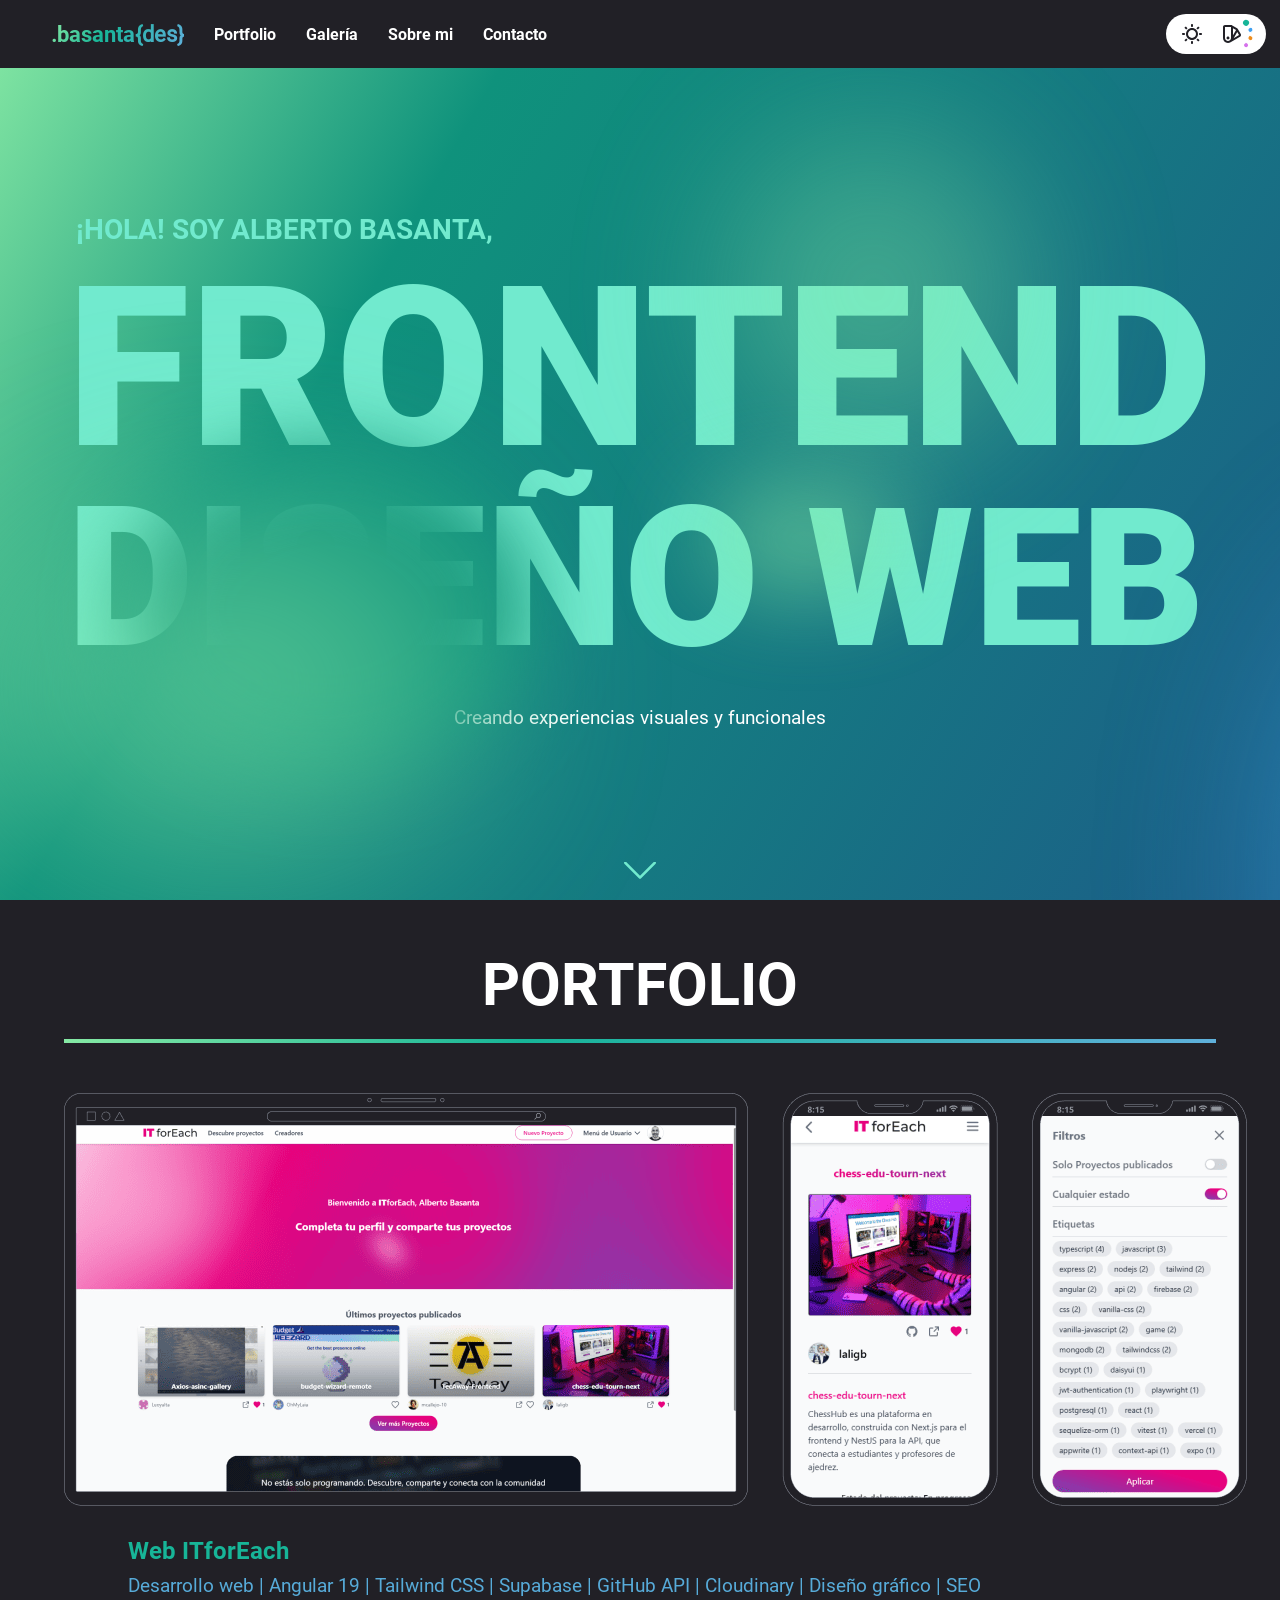
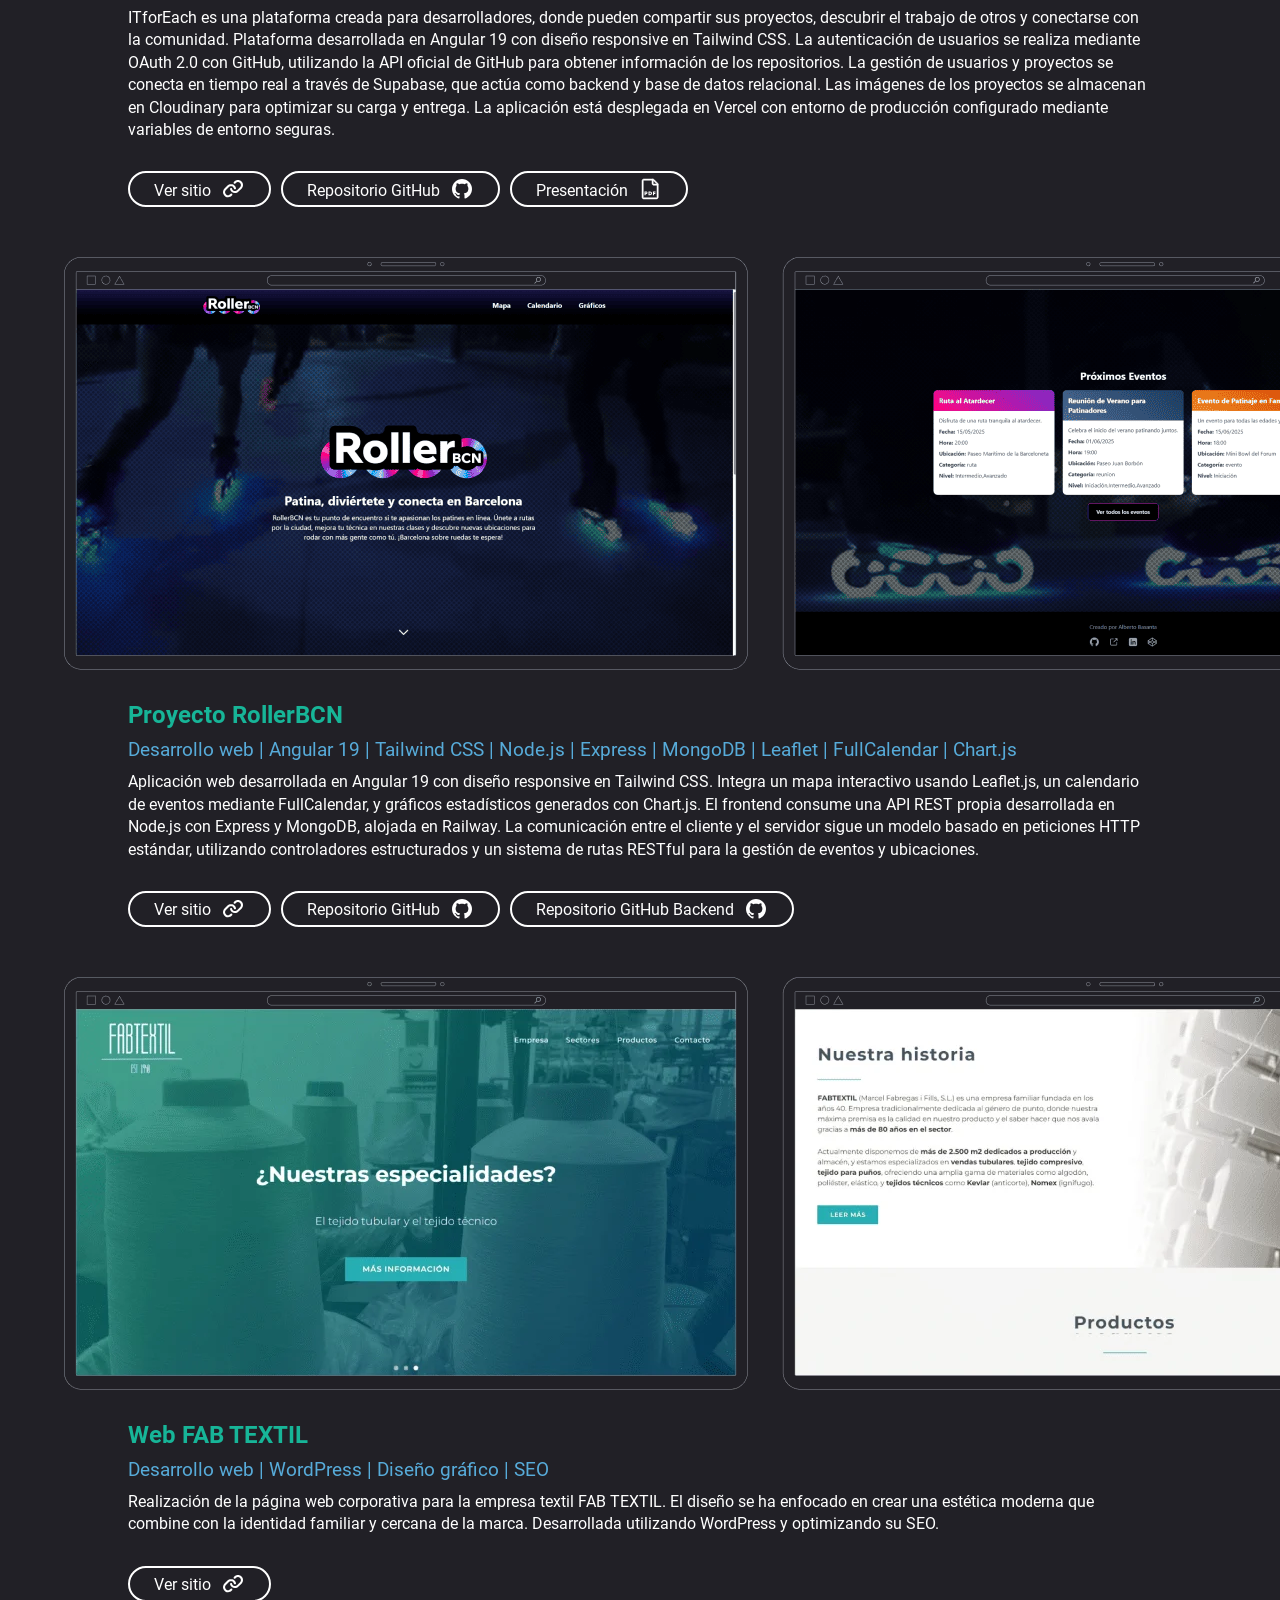
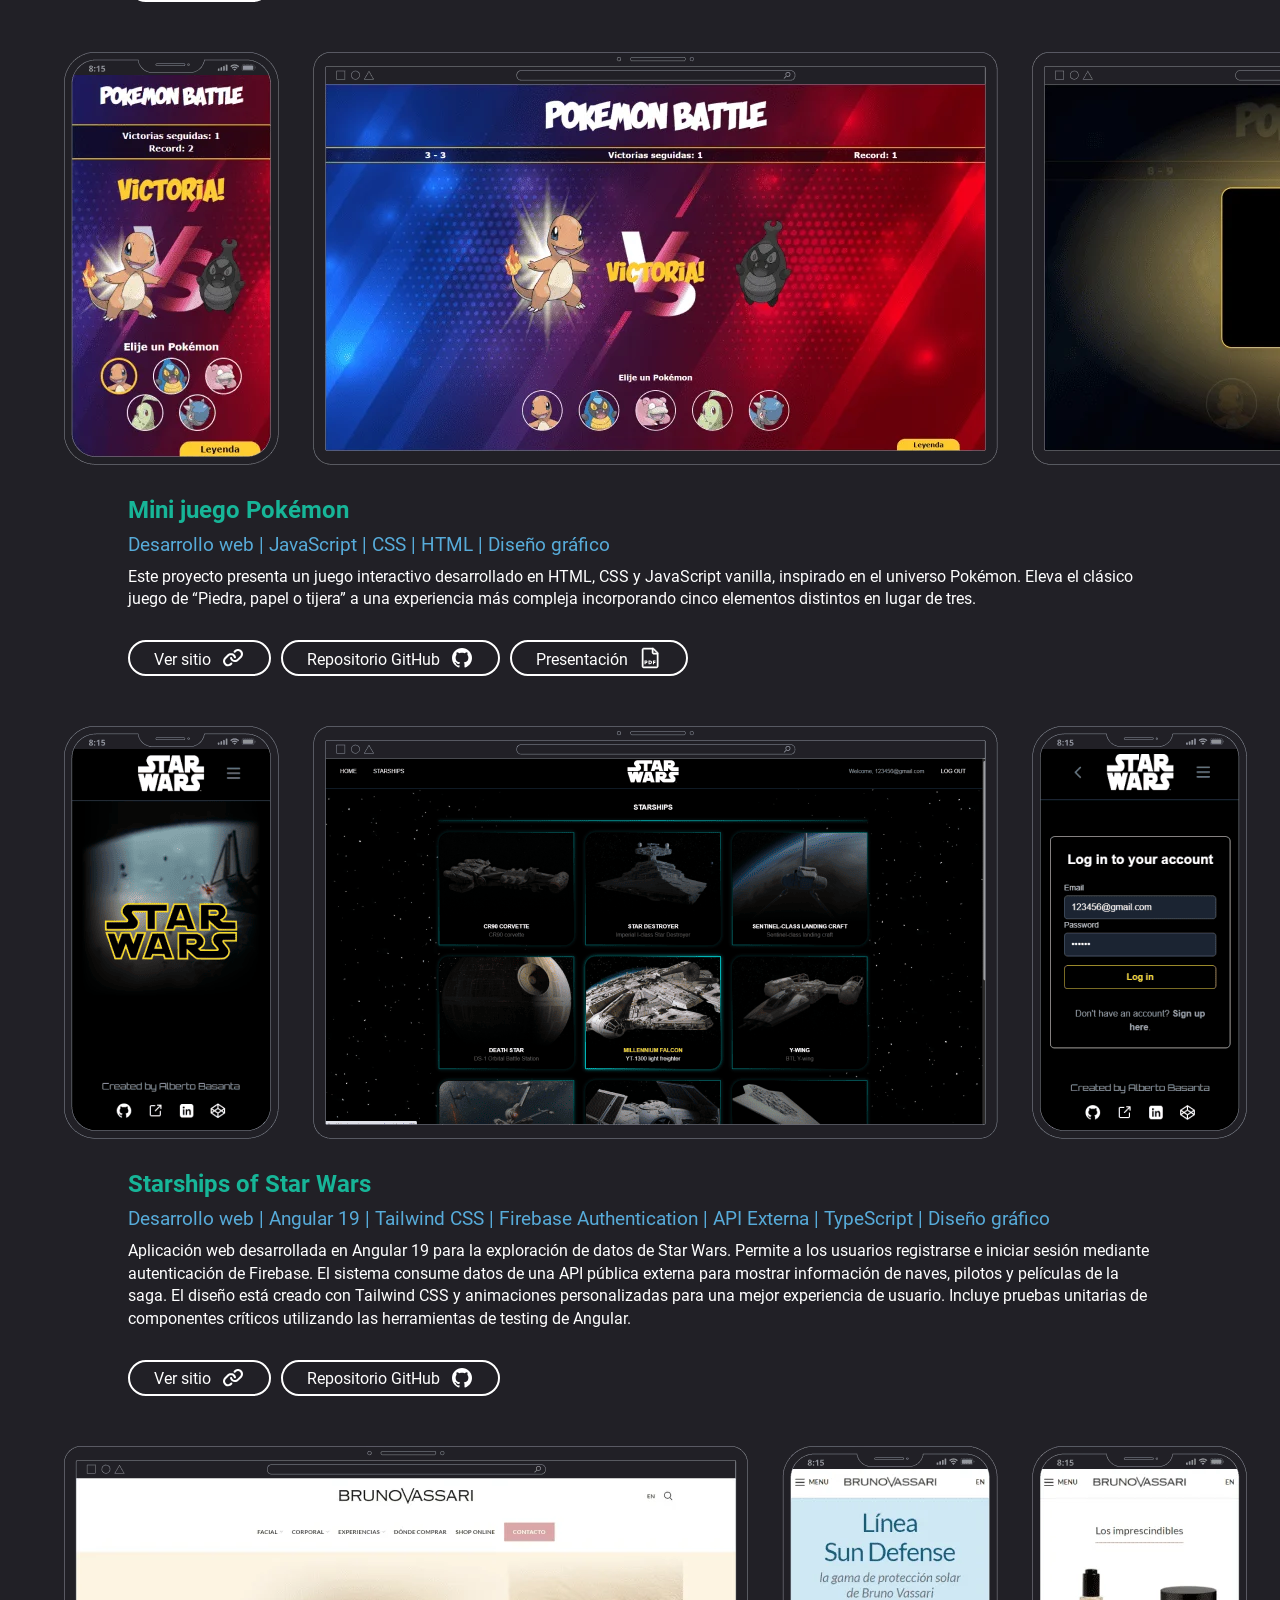
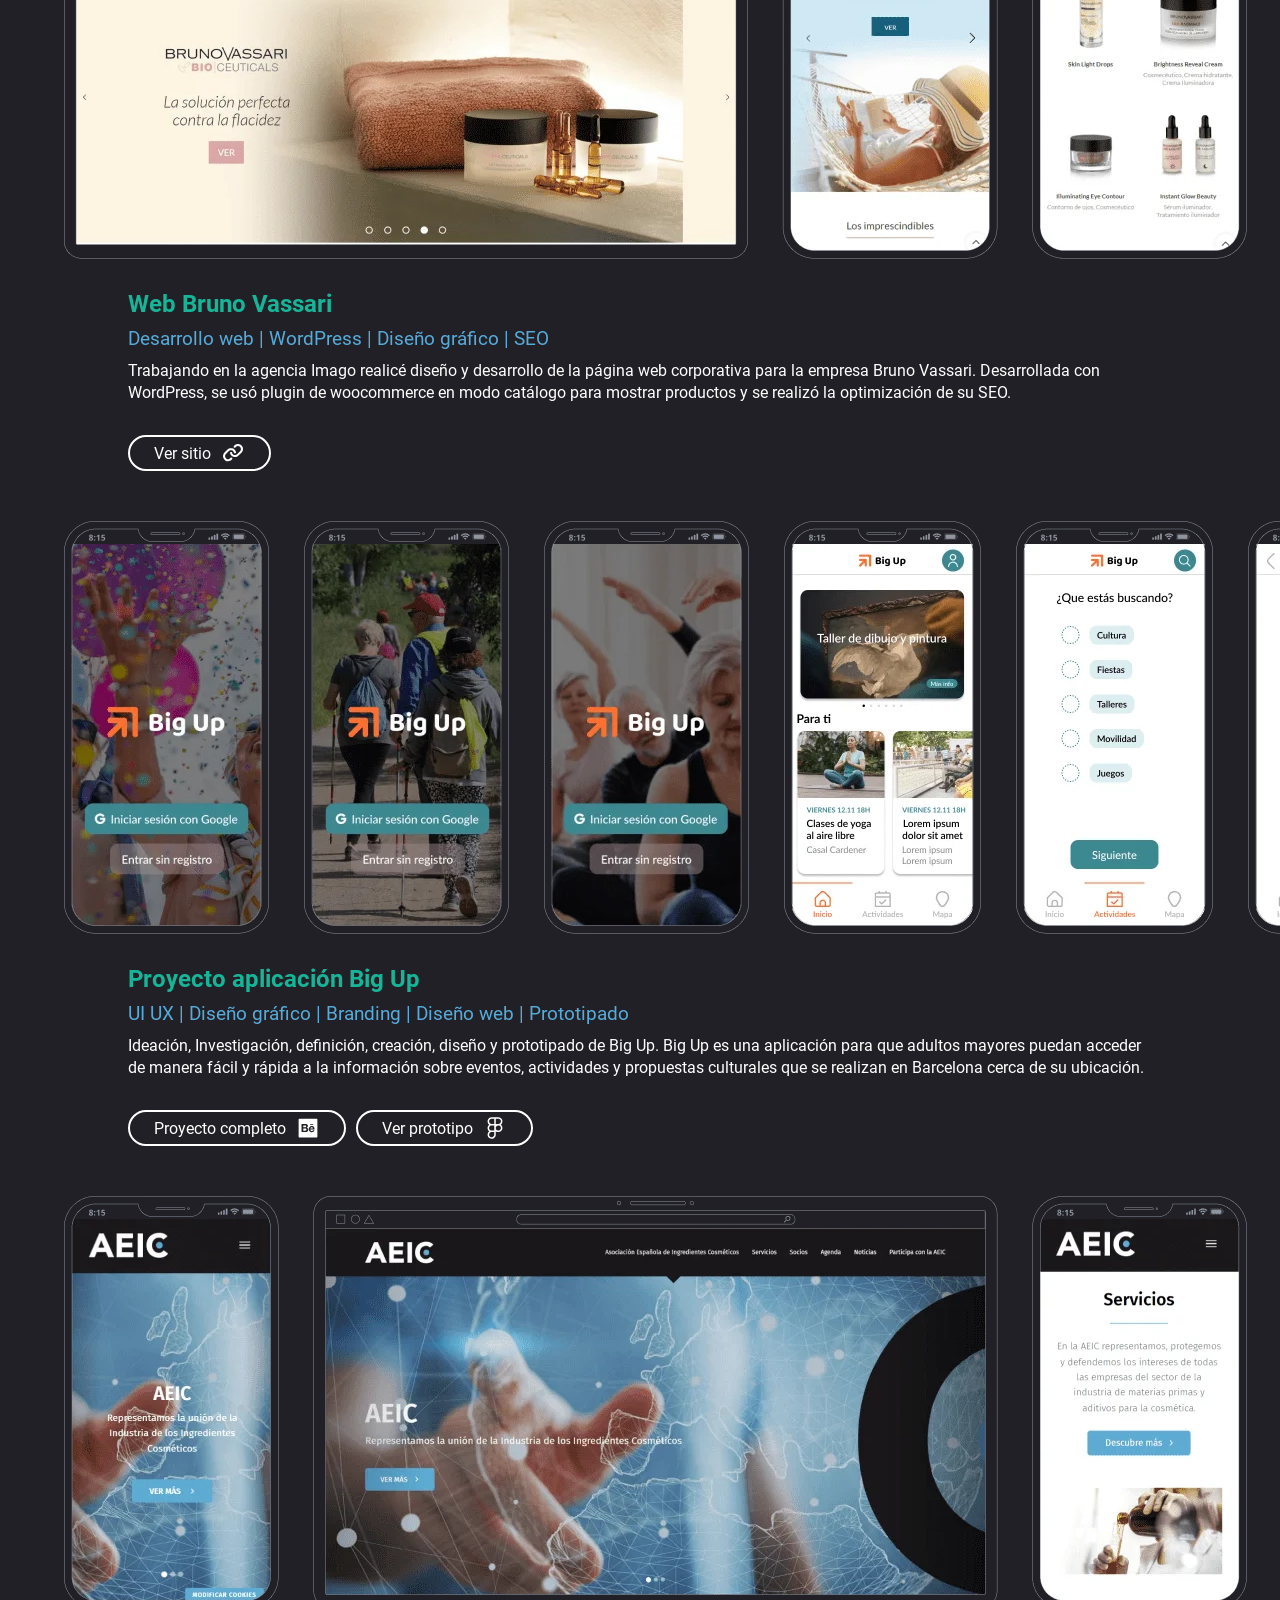
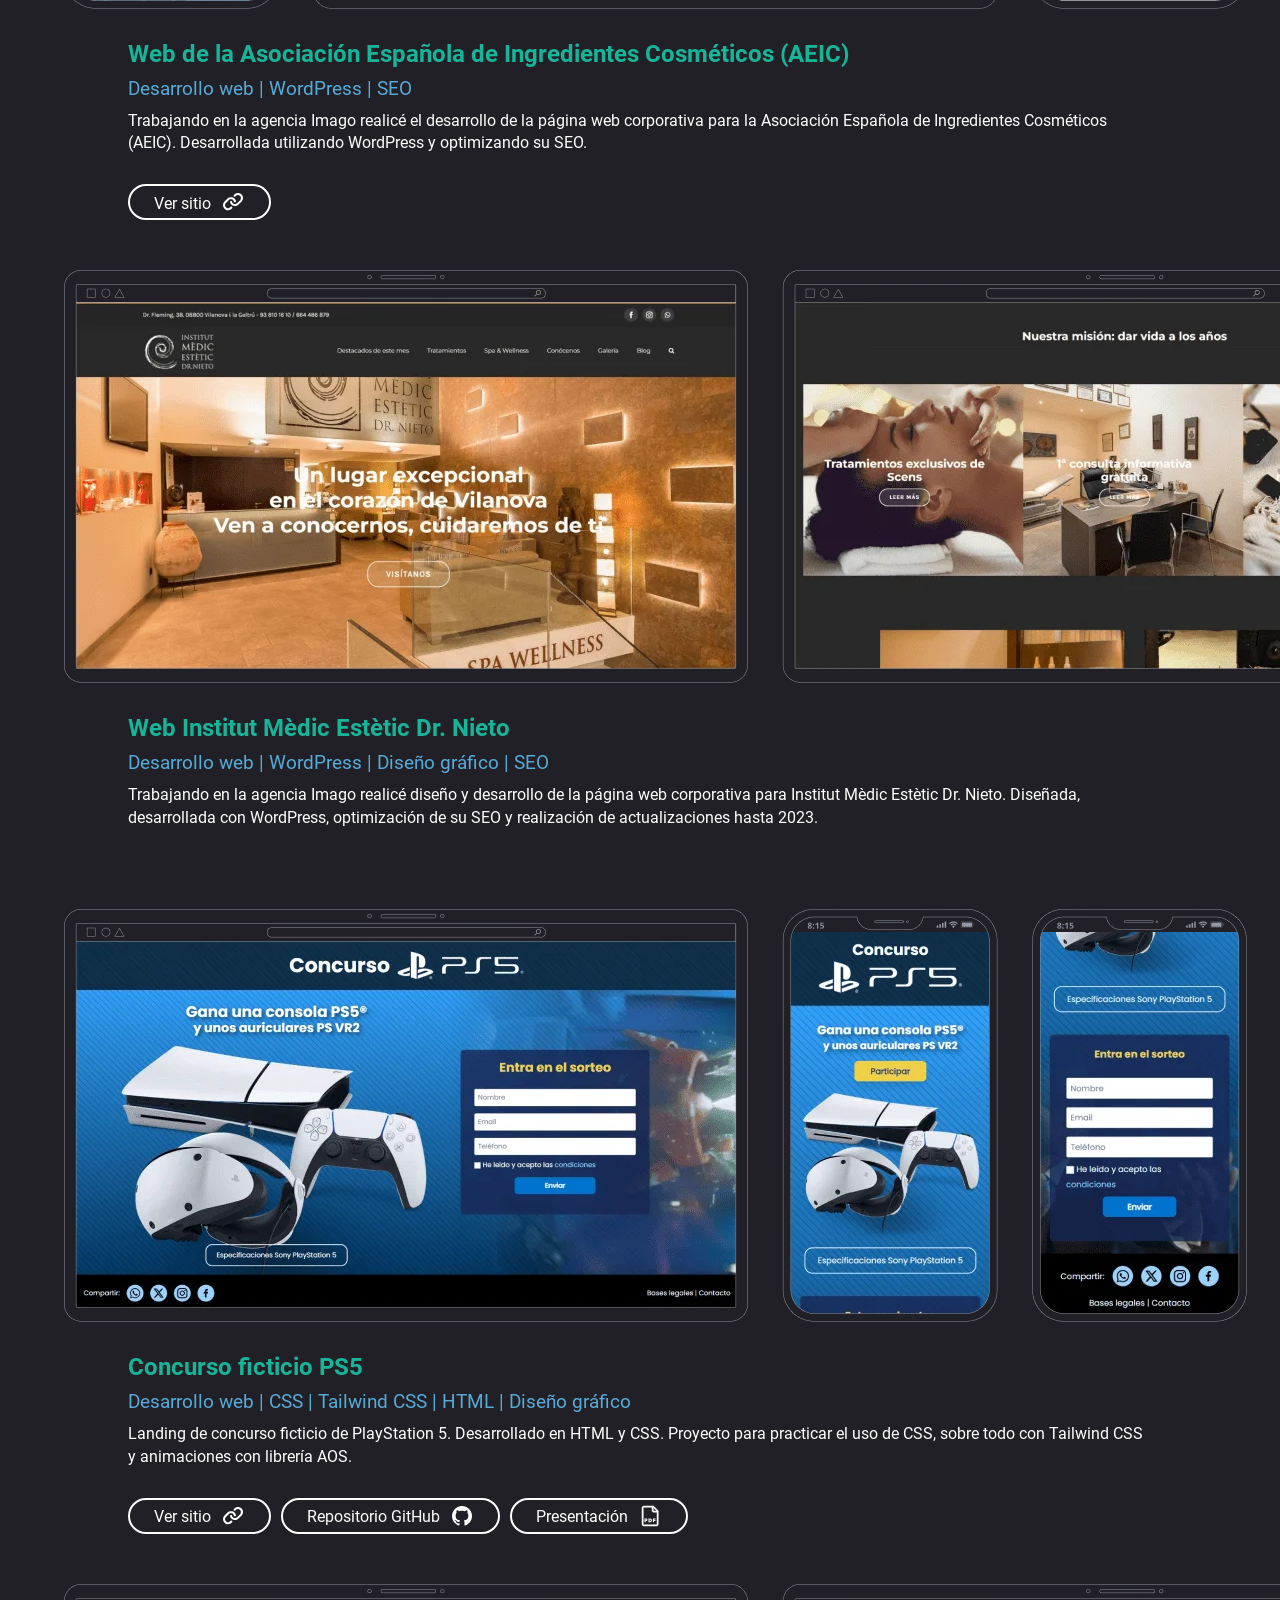
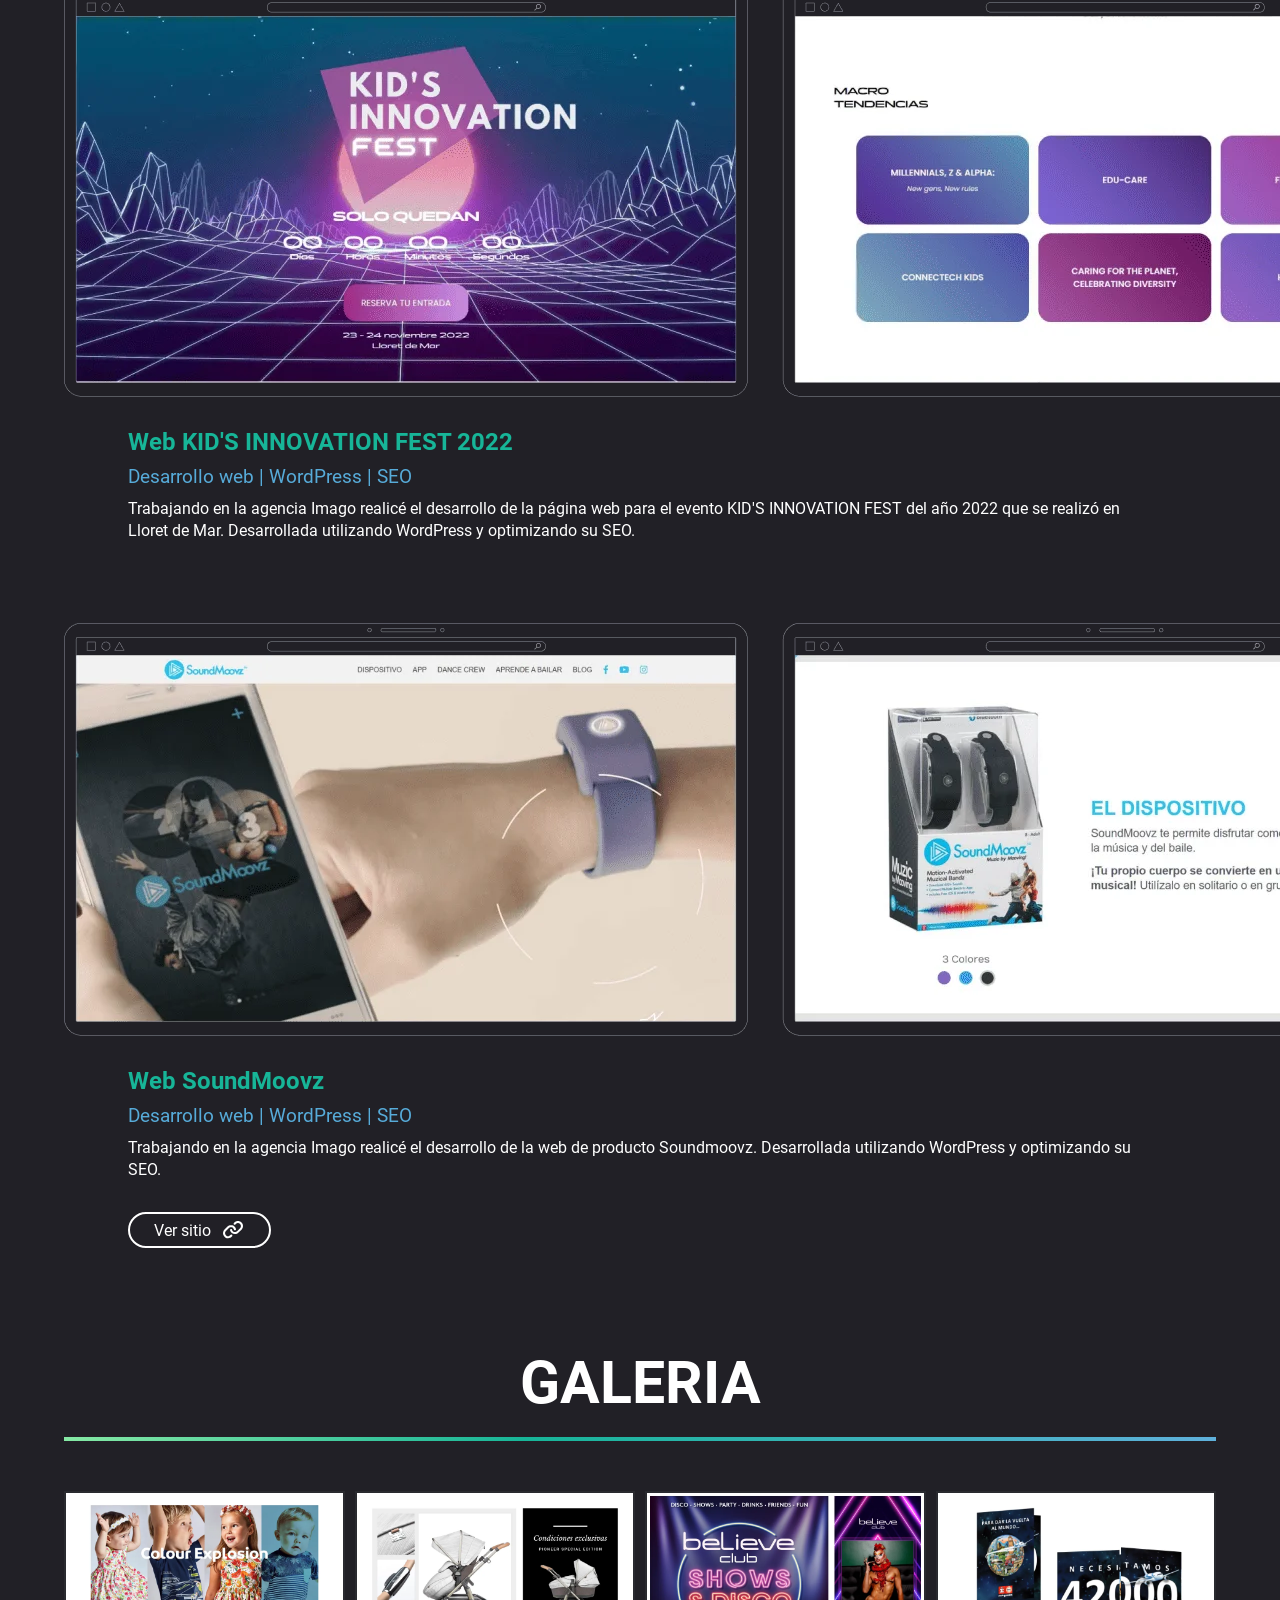
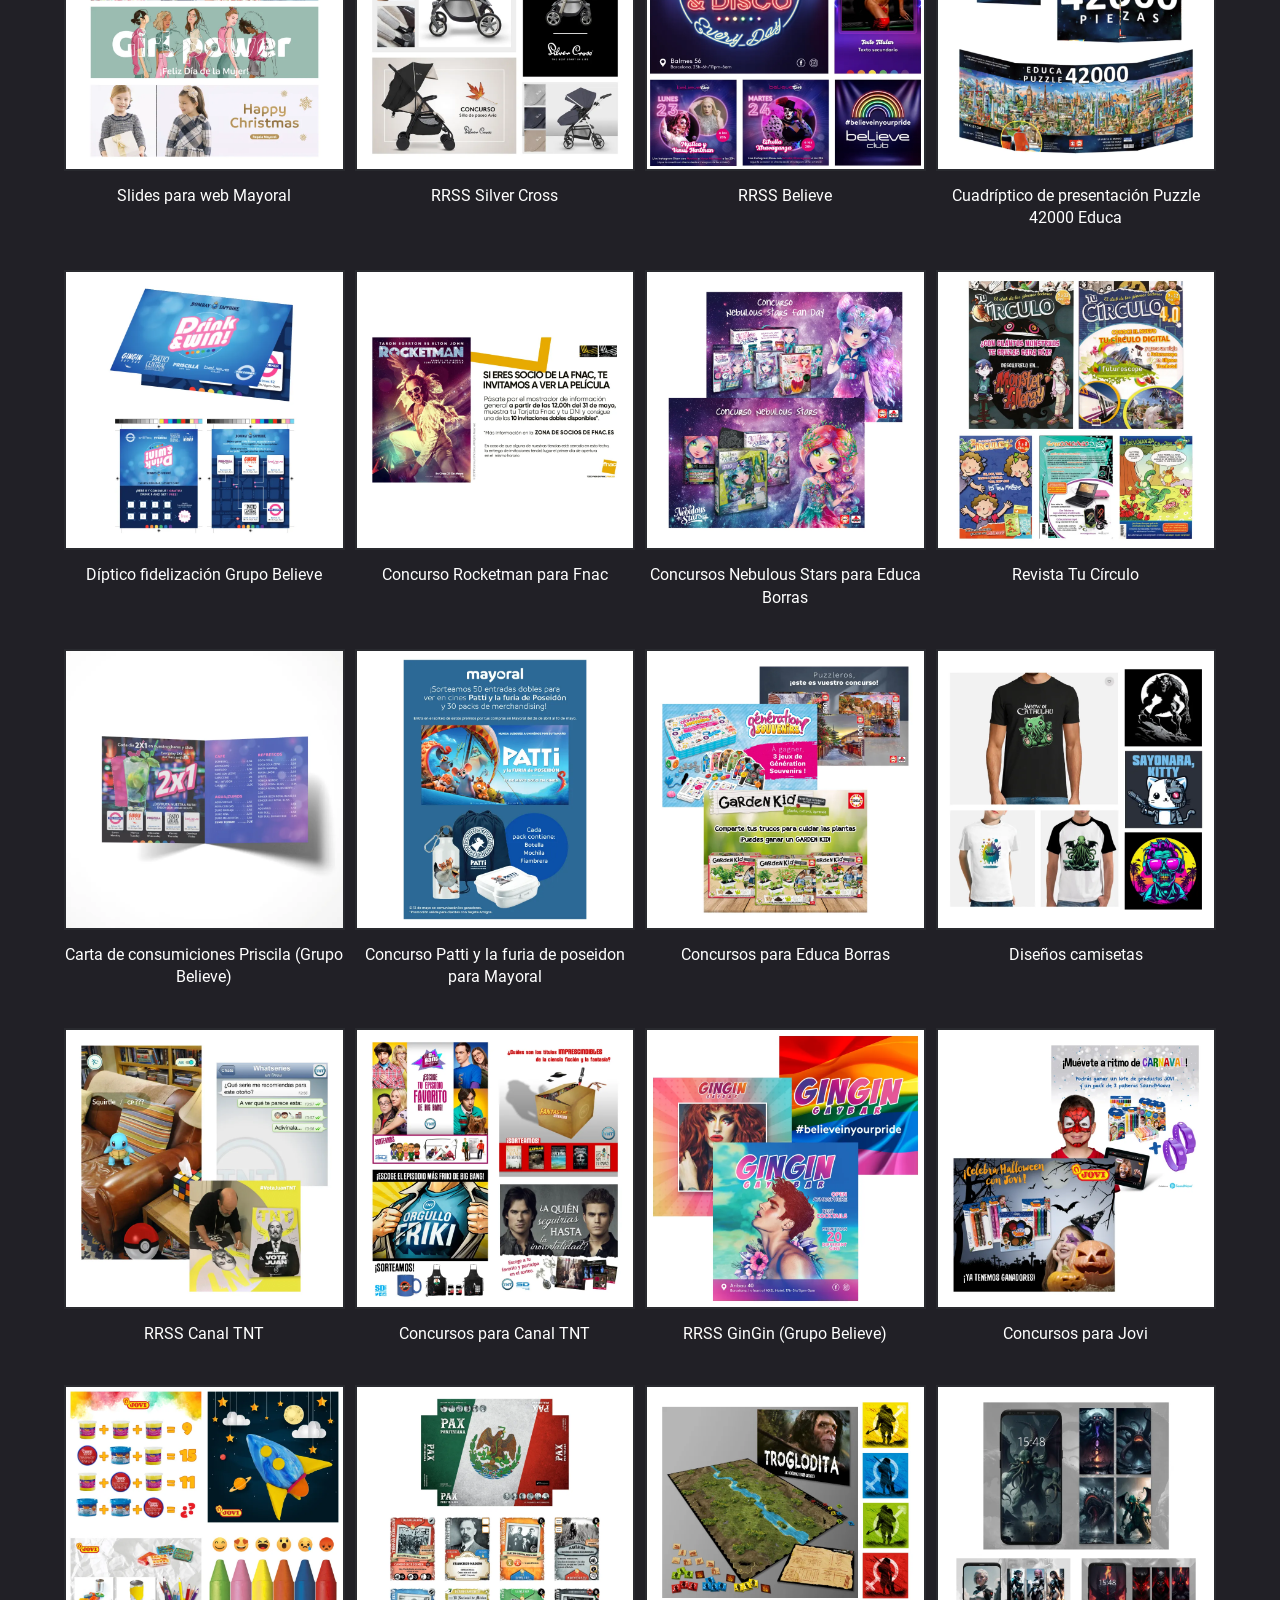
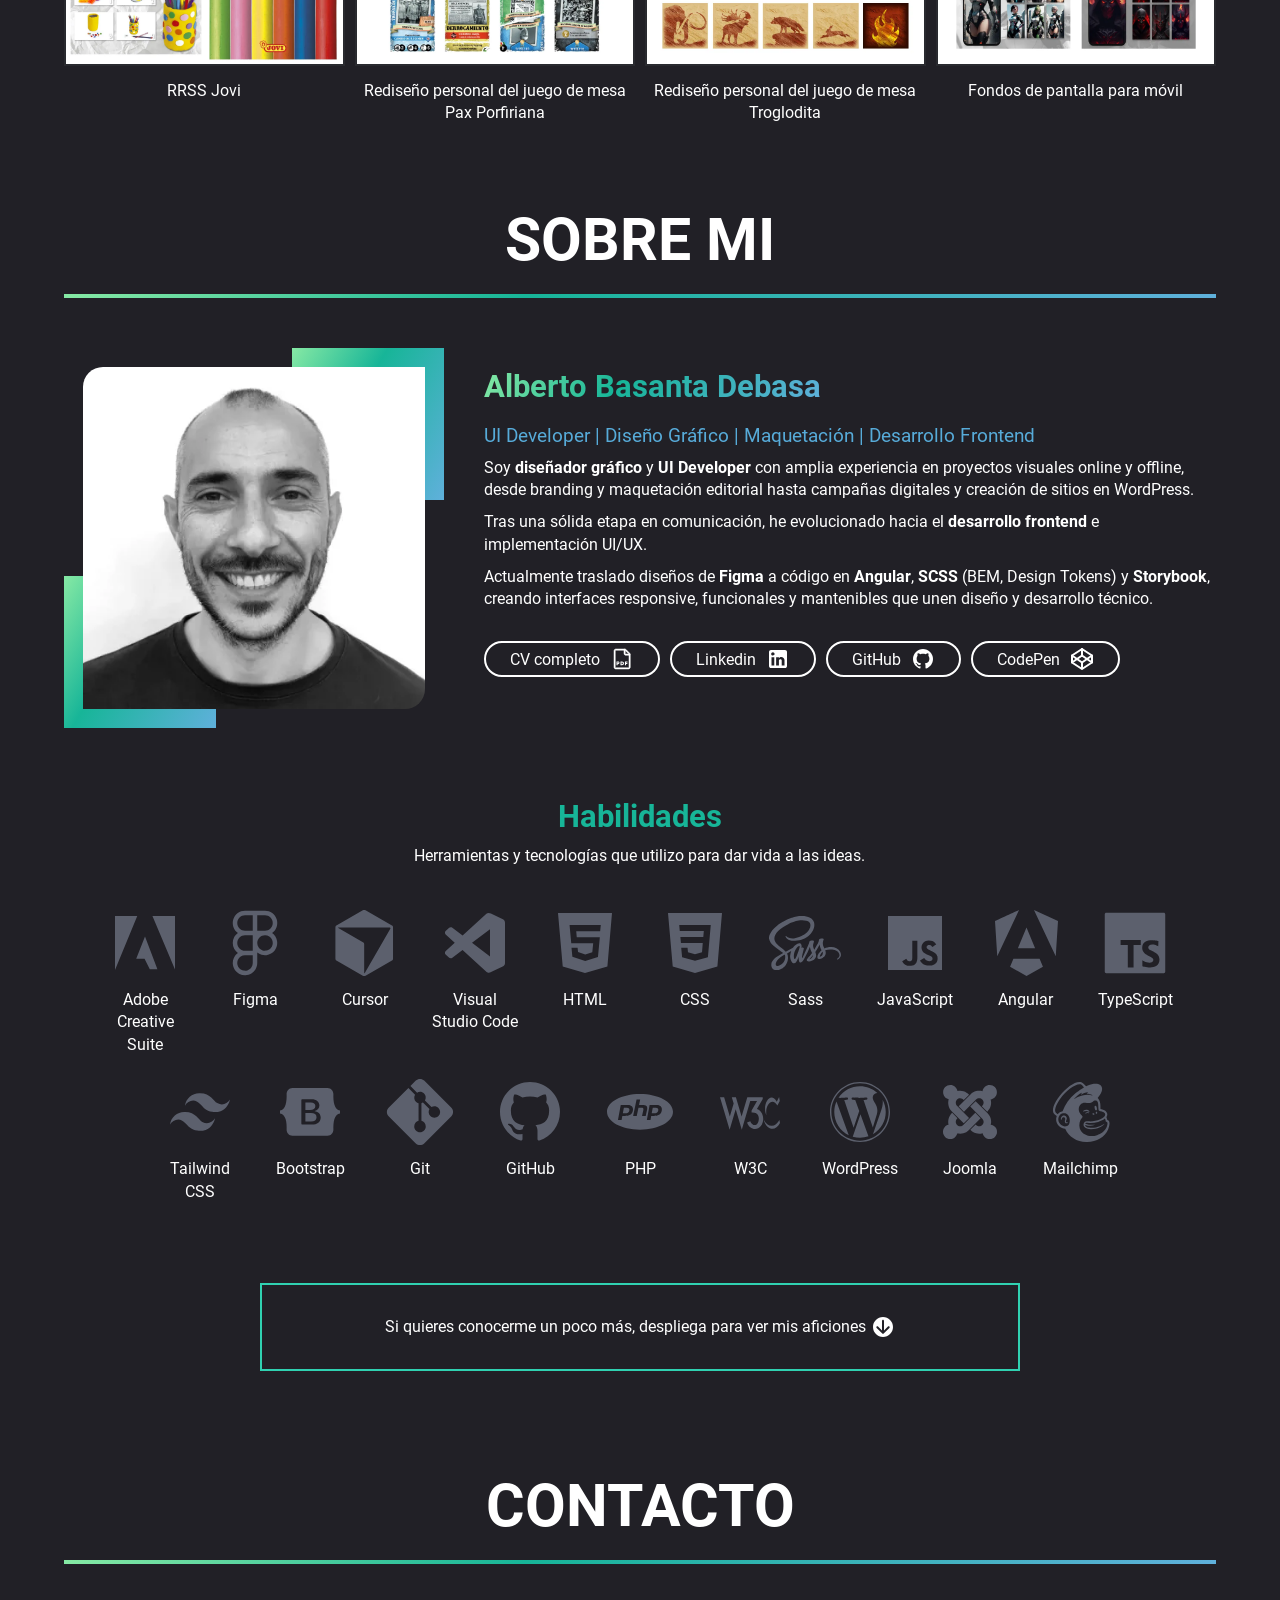
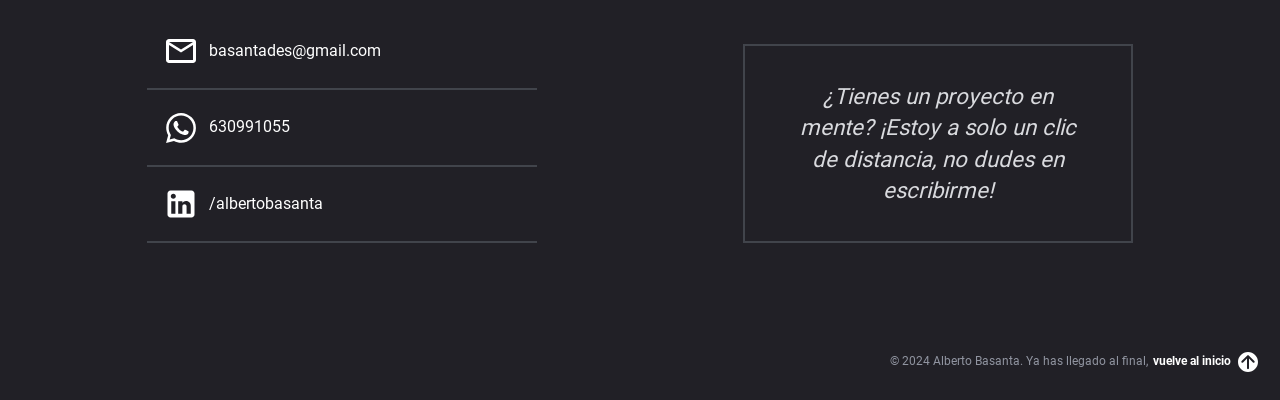
<file: index.html>
<!DOCTYPE html>
<html lang="es" class="dark">
<head>
    <meta charset="UTF-8">
    <meta http-equiv="X-UA-Compatible" content="IE=edge">
    <meta name="description" content="Diseñador gráfico y UI Developer frontend. Desarrollo interfaces responsive y mantenibles con Angular, SCSS y Storybook uniendo diseño y código técnico.">
    <meta name="author" content="Alberto Basanta Debasa">
    <meta name="viewport" content="width=device-width, initial-scale=1.0">
    <!-- Google tag (gtag.js) -->
        <script async src="https://www.googletagmanager.com/gtag/js?id=G-VBGP376VR5"></script>
        <script>
        window.dataLayer = window.dataLayer || [];
        function gtag(){dataLayer.push(arguments);}
        gtag('js', new Date());

        gtag('config', 'G-VBGP376VR5');
        </script>
    <meta property="og:type" content="website">
    <meta property="og:url" content="https://basantades.vercel.app/">
    <meta property="og:title" content="Alberto Basanta Portfolio">
    <meta property="og:description" content="Diseñador gráfico y UI Developer frontend. Desarrollo interfaces responsive y mantenibles con Angular, SCSS y Storybook uniendo diseño y código técnico.">
    <meta property="og:image" content="images/portfolio.jpg">
    <meta property="og:image:type" content="image/jpeg">
    <meta property="twitter:card" content="summary_large_image">
    <meta property="twitter:url" content="https://basantades.vercel.app/">
    <meta property="twitter:title" content="Alberto Basanta Portfolio">
    <meta property="twitter:description" content="Portfolio web de Alberto Basanta, Diseñador gráfico y UI Developer frontend. Desarrollo interfaces responsive y mantenibles con Angular, SCSS y Storybook uniendo diseño y código técnico.">
    <meta property="twitter:image" content="images/portfolio.jpg">
    <title>Alberto Basanta Portfolio</title>
    <link rel="icon" type="image/png" href="images/favicon/favicon-16x16.png" sizes="16x16">
    <link rel="icon" type="image/png" href="images/favicon/favicon-32x32.png" sizes="32x32">
    <link rel="icon" type="image/png" href="images/favicon/favicon-96x96.png" sizes="96x96">
    <link rel="preload" href="css/style.css" as="style">
    <link rel="stylesheet" href="css/style.css">
    <link rel="preload" href="css/root.css" as="style">
    <link rel="stylesheet" href='css/root.css'>
</head>
<body class="verde">
<div id="wrapper">
    <header>
        <div class="iconoMenu aparicionIzquierda">
            <div id="iconoMenuClose" class="iconos animate-fadezoom soloMovil ocultar"></div> 
            <div id="iconoMenu" class="iconos soloMovil animate-fadezoom "></div>
        </div>
        <div class="textoDegradado black">
            <a href="#" aria-label="Ir a inicio">
                <h4 class="nombreGrande"><span class="normal">.</span>basanta<span class="normal">{des}</span></h4>
                <h4 class="nombrePequeno"><span class="normal">.{</span>b<span class="normal">}</span></h4>
            </a>
        </div>
        <nav>
            <div class="menu animacionfadeDown"><a href="#portfolio">Portfolio</a></div>
            <div class="menu animacionfadeDown2"><a href="#galeria">Galería</a></div>
            <div class="menu animacionfadeDown3"><a href="#sobremi">Sobre mi</a></div>
            <div class="menu animacionfadeDown4"><a href="#contacto">Contacto</a></div>
        </nav> 
    </header>
    <div id="desplegableMenu" class="desplegableMenu ocultar">
        <div class="menu animacionfadeDown"><a href="#portfolio">Portfolio</a></div>
        <div class="menu animacionfadeDown2"><a href="#galeria">Galería</a></div>
        <div class="menu animacionfadeDown3"><a href="#sobremi">Sobre mi</a></div>
        <div class="menu animacionfadeDown4"><a href="#contacto">Contacto</a></div>
    </div> 
    <div id="selectorColores">
        <div id="iconoLight" class="icono-svg"></div>
        <div id="iconoDark" class="icono-svg ocultar"></div>
        <div id="iconoColor" class="icono-svg"></div>
        <div class="puntos"><div class="punto1 actual"></div><div class="punto2"></div><div class="punto3"></div><div class="punto4"></div></div>
    </div>
    <div id="hero">
        <div class="textHero">
        <h1 class="aparicionTexto"><span class="saludo aparicionTexto2"><span class="borrarMiniMovil">¡Hola! </span>soy Alberto Basanta,</span><br>
            <span class="maqueta">FRONTEND</span>
            <br>
            <div class="aparicionIzquierdaExtra"><span class="dise">DISEÑO</span><br class="soloMovil"><span class="web"> WEB </span> </div>
        </h1>
        <div><h2 class="subtitulo aparicionInferior2">Creando experiencias <br class="soloMovil">visuales y funcionales</h2></div></div>
        <div class="flecha"><a href="#portfolio" aria-label="Ir a siguiente sección"><div class="flechaDown"></div></a></div>
        <div class="bolaMov1"></div>
        <div class="bolaMov2"></div>
        <div class="bolaMov3"></div>
        <div class="bolaMov4"></div>
        <div class="bolaMov5"></div>
    </div>
    <section id="portfolio">
        <div class="titular animacionFade"><h2>Portfolio</h2></div>
        <div class="filete aparicionfilete"></div>
        
        <article>
            <div class="carrusel aparicionFadeUp">
        <div class="interiorCarrusel">
            <img src="images/ITforEach.webp" alt="web ITforEach en Angular" height="413px" width="3340px">
        </div>
    </div>
        <div class="textoPortfolio aparicionTextoPortfolio">
        <h4>Web ITforEach</h4>
        <h5 class="destacado"> Desarrollo web | Angular 19 | Tailwind CSS | Supabase | GitHub API | Cloudinary | Diseño gráfico | SEO </h5>
        <p>ITforEach es una plataforma creada para desarrolladores, donde pueden compartir sus proyectos, descubrir el trabajo de otros y conectarse con la comunidad. Plataforma desarrollada en Angular 19 con diseño responsive en Tailwind CSS. La autenticación de usuarios se realiza mediante OAuth 2.0 con GitHub, utilizando la API oficial de GitHub para obtener información de los repositorios.
        La gestión de usuarios y proyectos se conecta en tiempo real a través de Supabase, que actúa como backend y base de datos relacional. Las imágenes de los proyectos se almacenan en Cloudinary para optimizar su carga y entrega.
        La aplicación está desplegada en Vercel con entorno de producción configurado mediante variables de entorno seguras.</p>
        <div class="botones">
            <a target="_blank" href="https://itforeach.vercel.app/" class="boton"><p>Ver sitio</p><div class="iconoLink iconosportfolio"></div></a>
            <a target="_blank" href="https://github.com/basantades/ITforEach" class="boton"><p>Repositorio GitHub</p><div class="iconoGithub iconosportfolio"></div></a>
            <a target="_blank" href="https://gamma.app/docs/Descubre-y-comparte-tus-proyectos-7dxf0kf8e2u6lqs?mode=doc" class="boton"><p>Presentación</p><div class="iconoPdf iconosportfolio"></div></a>
    </div>
        </div>
        </article>
        <article>
            <div class="carrusel aparicionFadeUp">
        <div class="interiorCarrusel">
            <img src="images/RollerBCN.webp" alt="Frontend y backend RollerBCN en Angular" height="413px" width="3090px">
        </div>
    </div>
        <div class="textoPortfolio aparicionTextoPortfolio">
        <h4>Proyecto RollerBCN</h4>
        <h5 class="destacado"> Desarrollo web | Angular 19 | Tailwind CSS | Node.js | Express | MongoDB | Leaflet | FullCalendar | Chart.js</h5>
        <p>Aplicación web desarrollada en Angular 19 con diseño responsive en Tailwind CSS.
        Integra un mapa interactivo usando Leaflet.js, un calendario de eventos mediante FullCalendar, y gráficos estadísticos generados con Chart.js.
        El frontend consume una API REST propia desarrollada en Node.js con Express y MongoDB, alojada en Railway.
        La comunicación entre el cliente y el servidor sigue un modelo basado en peticiones HTTP estándar, utilizando controladores estructurados y un sistema de rutas RESTful para la gestión de eventos y ubicaciones.</p>
        <div class="botones">
            <a target="_blank" href="https://rollerbcn.vercel.app/" class="boton"><p>Ver sitio</p><div class="iconoLink iconosportfolio"></div></a>
            <a target="_blank" href="https://github.com/basantades/RollerBCN" class="boton"><p>Repositorio GitHub</p><div class="iconoGithub iconosportfolio"></div></a>
            <a target="_blank" href="https://github.com/basantades/Backend-RollerBCN" class="boton"><p>Repositorio GitHub Backend</p><div class="iconoGithub iconosportfolio"></div></a>
    </div>
        </div>
        </article>
        <article>
            <div class="carrusel aparicionFadeUp">
        <div class="interiorCarrusel">
            <img src="images/fabtextil.webp" alt="web Fabtextil en WordPress" height="413px" width="2621px">
        </div>
    </div>
        <div class="textoPortfolio aparicionTextoPortfolio">
        <h4>Web FAB TEXTIL</h4>
        <h5 class="destacado"> Desarrollo web | WordPress | Diseño gráfico | SEO </h5>
        <p>Realización de la página web corporativa para la empresa textil FAB TEXTIL. El diseño se ha enfocado en crear una estética moderna que combine con la identidad familiar y cercana de la marca. Desarrollada utilizando WordPress y optimizando su SEO.</p>
        <div class="botones">
            <a target="_blank" href="https://www.fabtextil.com/" class="boton"><p>Ver sitio</p><div class="iconoLink iconosportfolio"></div></a>
    </div>
        </div>
        </article>
        <article>
        <div class="carrusel aparicionFadeUp">
        <div class="interiorCarrusel">
            <img src="images/juego-pokemon.webp" alt="portfolio juego Pokemon" height="413px" width="2152px">
        </div>
        </div>
        <div class="textoPortfolio aparicionTextoPortfolio">
        <h4>Mini juego Pokémon</h4>
        <h5 class="destacado"> Desarrollo web | JavaScript | CSS | HTML | Diseño gráfico</h5>
        <p>Este proyecto presenta un juego interactivo desarrollado en HTML, CSS y JavaScript vanilla, inspirado en el universo Pokémon. Eleva el clásico juego de “Piedra, papel o tijera” a una experiencia más compleja incorporando cinco elementos distintos en lugar de tres.</p>
        <div class="botones">
            <a target="_blank" href="https://minijuego-poke.netlify.app/" class="boton"><p>Ver sitio</p><div class="iconoLink iconosportfolio"></div></a>
            <a target="_blank" href="https://github.com/basantades/mini-juego-pokemon" class="boton"><p>Repositorio GitHub</p><div class="iconoGithub iconosportfolio"></div></a>
            <a target="_blank" href="https://drive.google.com/file/d/1IS0r5HMhCB9aUiFxcHzaVnw3pRPC5V4a/view?usp=sharing" class="boton"><p>Presentación</p><div class="iconoPdf iconosportfolio"></div></a>
        </div></div>
        </article>
        <article>
            <div class="carrusel aparicionFadeUp">
        <div class="interiorCarrusel">
            <img src="images/Starships-StarWars.webp" alt="Starships of Star Wars en Angular" height="413px" width="2152px">
        </div>
    </div>
        <div class="textoPortfolio aparicionTextoPortfolio">
        <h4>Starships of Star Wars</h4>
        <h5 class="destacado"> Desarrollo web | Angular 19 | Tailwind CSS | Firebase Authentication | API Externa | TypeScript | Diseño gráfico </h5>
        <p>Aplicación web desarrollada en Angular 19 para la exploración de datos de Star Wars.
        Permite a los usuarios registrarse e iniciar sesión mediante autenticación de Firebase.
        El sistema consume datos de una API pública externa para mostrar información de naves, pilotos y películas de la saga.
        El diseño está creado con Tailwind CSS y animaciones personalizadas para una mejor experiencia de usuario.
        Incluye pruebas unitarias de componentes críticos utilizando las herramientas de testing de Angular.</p>
        <div class="botones">
            <a target="_blank" href="https://starships-star-wars.vercel.app/" class="boton"><p>Ver sitio</p><div class="iconoLink iconosportfolio"></div></a>
            <a target="_blank" href="https://github.com/basantades/S7.-StarWars-Angular" class="boton"><p>Repositorio GitHub</p><div class="iconoGithub iconosportfolio"></div></a>
    </div>
        </div>
        </article>
        <article>
            <div class="carrusel aparicionFadeUp">
        <div class="interiorCarrusel">
            <img src="images/Bruno_Vassari.webp" alt="web Bruno Vassari en WordPress" height="413px" width="3340px">
        </div>
    </div>
        <div class="textoPortfolio aparicionTextoPortfolio">
        <h4>Web Bruno Vassari</h4>
        <h5 class="destacado"> Desarrollo web | WordPress | Diseño gráfico | SEO </h5>
        <p>Trabajando en la agencia Imago realicé diseño y desarrollo de la página web corporativa para la empresa Bruno Vassari. Desarrollada con WordPress, se usó plugin de woocommerce en modo catálogo para mostrar productos y se realizó la optimización de su SEO.</p>
        <div class="botones">
            <a target="_blank" href="https://brunovassari.com/" class="boton"><p>Ver sitio</p><div class="iconoLink iconosportfolio"></div></a>
    </div>
        </div>
        </article>
        <article>
            <div class="carrusel aparicionFadeUp">
            <div class="interiorCarrusel">
                <img src="images/Big-Up.webp" alt="portfolio Proyecto Big Up" height="413px" width="2542px">
            </div>
            </div>
            <div class="textoPortfolio aparicionTextoPortfolio">
            <h4>Proyecto aplicación Big Up</h4>
            <h5 class="destacado"> UI UX | Diseño gráfico | Branding | Diseño web | Prototipado</h5>
            <p>Ideación, Investigación, definición, creación, diseño y prototipado de Big Up. Big Up es una aplicación para que adultos mayores puedan acceder de manera fácil y rápida a la información sobre eventos, actividades y propuestas culturales que se realizan en Barcelona cerca de su ubicación.</p>
            <div class="botones">
                <a target="_blank" href="https://www.behance.net/gallery/185456831/Big-Up" class="boton"><p>Proyecto completo</p><div class="iconoBehance iconosportfolio"></div></a>
                <a target="_blank" href="https://www.figma.com/proto/R4w0hkrkh52UXpMSSGAo13/Wireframes-y-prototipo-BigUp?type=design&node-id=350-1565&t=Y4SmqpSQUd2GHn5X-1&scaling=scale-down&page-id=194%3A610&starting-point-node-id=288%3A596&mode=design" class="boton"><p>Ver prototipo</p><div class="iconoFigma iconosportfolio"></div></a>
            </div></div>
            </article>
            <article>
                <div class="carrusel aparicionFadeUp">
            <div class="interiorCarrusel">
                <img src="images/AEIC.webp" alt="web AEIC" height="413px" width="2152px">
            </div>
        </div>
            <div class="textoPortfolio aparicionTextoPortfolio">
            <h4>Web de la Asociación Española de Ingredientes Cosméticos (AEIC)</h4>
            <h5 class="destacado"> Desarrollo web | WordPress | SEO </h5>
            <p>Trabajando en la agencia Imago realicé el desarrollo de la página web corporativa para la Asociación Española de Ingredientes Cosméticos (AEIC). Desarrollada utilizando WordPress y optimizando su SEO.</p>
            <div class="botones">
                <a target="_blank" href="https://aeic.eu/" class="boton"><p>Ver sitio</p><div class="iconoLink iconosportfolio"></div></a>
        </div>
            </div>
            </article>
            <article>
                <div class="carrusel aparicionFadeUp">
            <div class="interiorCarrusel">
                <img src="images/institut-medic-DrNieto.webp" alt="web Institut Mèdic Estètic Dr. Nieto" height="413px" width="3560px">
            </div>
        </div>
            <div class="textoPortfolio aparicionTextoPortfolio">
            <h4>Web Institut Mèdic Estètic Dr. Nieto</h4>
            <h5 class="destacado"> Desarrollo web | WordPress | Diseño gráfico | SEO </h5>
            <p>Trabajando en la agencia Imago realicé diseño y desarrollo de la página web corporativa para Institut Mèdic Estètic Dr. Nieto. Diseñada, desarrollada con WordPress, optimización de su SEO y realización de actualizaciones hasta 2023.</p>
            <div class="botones">
        </div>
            </div>
            </article>
        <article>
            <div class="carrusel aparicionFadeUp">
            <div class="interiorCarrusel">
                <img src="images/concurso_PS5.webp" alt="portfolio concurso ficticio PS5" height="413px" width="1902px">
            </div>
            </div>
            <div class="textoPortfolio aparicionTextoPortfolio">
            <h4>Concurso ficticio PS5</h4>
            <h5 class="destacado"> Desarrollo web | CSS | Tailwind CSS | HTML | Diseño gráfico</h5>
            <p>Landing de concurso ficticio de PlayStation 5. Desarrollado en HTML y CSS. Proyecto para practicar el uso de CSS, sobre todo con Tailwind CSS y animaciones con librería AOS.</p>
            <div class="botones">
                <a target="_blank" href="https://landing-ps5.netlify.app/" class="boton"><p>Ver sitio</p><div class="iconoLink iconosportfolio"></div></a>
                <a target="_blank" href="https://github.com/basantades/Concurso-PS5" class="boton"><p>Repositorio GitHub</p><div class="iconoGithub iconosportfolio"></div></a>
                <a target="_blank" href="https://drive.google.com/file/d/1h01gUcDD1MittqYjVbSYms8Rcfu4dhHj/view?usp=sharing" class="boton"><p>Presentación</p><div class="iconoPdf iconosportfolio"></div></a>
            </div></div> 
            </article>
            <article>
                <div class="carrusel aparicionFadeUp">
            <div class="interiorCarrusel">
                <img src="images/Kids_innovation_fest.webp" alt="web KID'S INNOVATION FEST 2022" height="413px" width="4278px">
            </div>
        </div>
            <div class="textoPortfolio aparicionTextoPortfolio">
            <h4>Web KID'S INNOVATION FEST 2022</h4>
            <h5 class="destacado"> Desarrollo web | WordPress | SEO </h5>
            <p>Trabajando en la agencia Imago realicé el desarrollo de la página web para el evento KID'S INNOVATION FEST del año 2022 que se realizó en Lloret de Mar. Desarrollada utilizando WordPress y optimizando su SEO.</p>
            <div class="botones">
        </div>
            </div>
            </article>
            <article>
                <div class="carrusel aparicionFadeUp">
            <div class="interiorCarrusel">
                <img src="images/SoundMoovz.webp" alt="web SoundMoovz" height="413px" width="4997px">
            </div>
        </div>
            <div class="textoPortfolio aparicionTextoPortfolio">
            <h4>Web SoundMoovz</h4>
            <h5 class="destacado"> Desarrollo web | WordPress | SEO </h5>
            <p>Trabajando en la agencia Imago realicé el desarrollo de la web de producto Soundmoovz. Desarrollada utilizando WordPress y optimizando su SEO.</p>
            <div class="botones">
                <a target="_blank" href="https://www.soundmoovz.es/" class="boton"><p>Ver sitio</p><div class="iconoLink iconosportfolio"></div></a>
        </div>
            </div>
            </article>
    </section>
    <section id="galeria">
        <div class="titular animacionFade"><h2>Galeria</h2></div>
        <div class="filete aparicionfilete"></div>
        <article class="containergaleria">
            <div class="itemgaleria">
                <img class="img-aparicion" src="images/galeria/diseno-grafico-slides-mayoral.webp" alt="Slides Mayoral">
                <div class="animacionFade"><p>Slides para web Mayoral</p></div>
            </div>
            <div class="itemgaleria">
                <img class="img-aparicion" src="images/galeria/diseno-grafico-silver-cross.webp" alt="RRSS Silver Cross">
                <div class="animacionFade"><p>RRSS Silver Cross</p></div>
            </div>
            <div class="itemgaleria">
                <img class="img-aparicion" src="images/galeria/diseno-grafico-believe.webp" alt="RRSS Believe">
                <div class="animacionFade"><p>RRSS Believe</p></div>
            </div>
            <div class="itemgaleria">
                <img class="img-aparicion" src="images/galeria/diseno-grafico-cuatriptico-42000.webp" alt="Cuatriptico de presentacion Puzzle 42000 Educa">
                <div class="animacionFade"><p>Cuadríptico de presentación Puzzle 42000 Educa</p></div>
            </div>
            <div class="itemgaleria">
                <img class="img-aparicion" src="images/galeria/diseno-grafico-belive-fidelizacion.webp" alt="Díptico fidelización Grupo Believe">
                <div class="animacionFade"><p>Díptico fidelización Grupo Believe</p></div>
            </div>
            <div class="itemgaleria">
                <img class="img-aparicion" src="images/galeria/diseno-grafico-fnac-rocketman.webp" alt="Concurso Rocketman para Fnac">
                <div class="animacionFade"><p>Concurso Rocketman para Fnac</p></div>
            </div>
            <div class="itemgaleria">
                <img class="img-aparicion" src="images/galeria/diseno-grafico-Nebulous-stars.webp" alt="Concursos Nebulous Stars para Educa Borras">
                <div class="animacionFade"><p>Concursos Nebulous Stars para Educa Borras</p></div>
            </div>
            <div class="itemgaleria">
                <img class="img-aparicion" src="images/galeria/diseno-grafico-tu-circulo.webp" alt="Revista Tu Círculo">
                <div class="animacionFade"><p>Revista Tu Círculo</p></div>
            </div>
            <div class="itemgaleria">
                <img class="img-aparicion" src="images/galeria/diseno-grafico-carta-copas-believe.webp" alt="Carta de consumiciones Priscila (Grupo Believe)">
                <div class="animacionFade"><p>Carta de consumiciones Priscila (Grupo Believe)</p></div>
            </div>
            <div class="itemgaleria">
                <img class="img-aparicion" src="images/galeria/diseno-grafico-concurso-Mayoral.webp" alt="Concurso Patti y la furia de poseidon para Mayoral">
                <div class="animacionFade"><p>Concurso Patti y la furia de poseidon para Mayoral</p></div>
            </div>
            <div class="itemgaleria">
                <img class="img-aparicion" src="images/galeria/diseno-varios-concursos-educa-borras.webp" alt="Concursos para Educa Borras">
                <div class="animacionFade"><p>Concursos para Educa Borras</p></div>
            </div>
            <div class="itemgaleria">
                <img class="img-aparicion" src="images/galeria/diseno-grafico-camisetas-tostadora.webp" alt="Diseños camisetas La Tostadora">
                <div class="animacionFade"><p>Diseños camisetas</p></div>
            </div>
            <div class="itemgaleria">
                <img class="img-aparicion" src="images/galeria/diseno-grafico-TNT-RRSS.webp" alt="RRSS Canal TNT">
                <div class="animacionFade"><p>RRSS Canal TNT</p></div>
            </div>
            <div class="itemgaleria">
                <img class="img-aparicion" src="images/galeria/diseno-grafico-TNT-concursos.webp" alt="Concursos para Canal TNT">
                <div class="animacionFade"><p>Concursos para Canal TNT</p></div>
            </div>
            <div class="itemgaleria">
                <img class="img-aparicion" src="images/galeria/diseno-grafico-gingin.webp" alt="RRSS GinGin (Grupo Believe)">
                <div class="animacionFade"><p>RRSS GinGin (Grupo Believe)</p></div>
            </div>
            <div class="itemgaleria">
                <img class="img-aparicion" src="images/galeria/diseno-grafico-jovi-concursos.webp" alt="Concursos para Jovi">
                <div class="animacionFade"><p>Concursos para Jovi</p></div>
            </div>
            <div class="itemgaleria">
                <img class="img-aparicion" src="images/galeria/diseno-grafico-jovi-rrss.webp" alt="RRSS Jovi">
                <div class="animacionFade"><p>RRSS Jovi</p></div>
            </div>
            <div class="itemgaleria">
                <img class="img-aparicion" src="images/galeria/diseno-grafico-redesign-Pax.webp" alt="Rediseño personal del juego de mesa Pax Porfiriana">
                <div class="animacionFade"><p>Rediseño personal del juego de mesa Pax Porfiriana</p></div>
            </div>
            <div class="itemgaleria">
                <img class="img-aparicion" src="images/galeria/diseno-grafico-redesign-troglodita.webp" alt="Rediseño personal del juego de mesa Troglodita">
                <div class="animacionFade"><p>Rediseño personal del juego de mesa Troglodita</p></div>
            </div>
            <div class="itemgaleria">
                <img class="img-aparicion" src="images/galeria/diseno-grafico-fondos-pantalla.webp" alt="Fondos de pantalla para móvil">
                <div class="animacionFade"><p>Fondos de pantalla para móvil</p></div>
            </div>
        </article>
    </section>
    <section id="sobremi">
        <div class="titular animacionFade"><h2>Sobre mi</h2></div>
        <div class="filete aparicionfilete"></div>
        <article class="doscolumnas">
            <div class="flexcentrado cuadrado">
                <div class="foto1plano flexcentrado">
                    <img class="imgAlberto img-aparicion" src="images/alberto-basanta.webp" height="400px" width="400px" alt="Front-end developer Alberto Basanta Debasa">
                </div>
                <div class="enmarcarFoto animacion-marcos cuadrado">
                    <div class="marcoFoto"></div>
                    <div class="marcoFoto"></div>
                </div>
            </div>
            <div class="aparicionTextoPortfolio">
                <h3 class="textoDegradado ">Alberto Basanta Debasa</h3>
                <h5 class="destacado">UI Developer | Diseño Gráfico | Maquetación | Desarrollo Frontend</h5>
                <p>Soy <strong>diseñador gráfico</strong> y <strong>UI Developer</strong> con amplia experiencia en proyectos visuales online y offline, desde branding y maquetación editorial hasta campañas digitales y creación de sitios en WordPress. </p>
                <p>Tras una sólida etapa en comunicación, he evolucionado hacia el <strong>desarrollo frontend</strong> e implementación UI/UX. </p>
                <p>Actualmente traslado diseños de <strong>Figma</strong> a código en <strong>Angular</strong>, <strong>SCSS</strong> (BEM, Design Tokens) y <strong>Storybook</strong>, creando interfaces responsive, funcionales y mantenibles que unen diseño y desarrollo técnico.</p>
                <div class="botones">
                    <a target="_blank" href="https://drive.google.com/file/d/19h_76yJXkYsbDNo9laZYt0wX1qgJQ57j/view?usp=sharing" class="boton img-aparicion"><p>CV completo</p><div class="iconoPdf iconosportfolio"></div></a>
                    <a target="_blank" href="https://www.linkedin.com/in/albertobasanta/" class="boton img-aparicion"><p>Linkedin</p><div class="iconoLinkedin iconosportfolio"></div></a>
                    <a target="_blank" href="https://github.com/basantades" class="boton img-aparicion"><p>GitHub</p><div class="iconoGithub iconosportfolio"></div></a>
                    <a target="_blank" href="https://codepen.io/basantades" class="boton img-aparicion"><p>CodePen</p><div class="iconoCodepen iconosportfolio"></div></a>
                </div>
            </div>
        </article>
    <article id="habilidades">
        <h3  class="img-aparicion">Habilidades</h3>
        <p   class="animacionFade">Herramientas y tecnologías que utilizo para dar vida a las ideas.</p>
        <div class="listahabilidades">
        <div class="card aparicionCards">
            <div class="ampliacion3"><div class="iconoAdobe iconoshabilidades"></div></div>
            <p>Adobe Creative Suite</p>
        </div>
        <div class="card aparicionCards">
            <div class="ampliacion3"><div class="iconoFigma iconoshabilidades"></div></div>
            <p>Figma</p>
        </div>
        <div class="card aparicionCards">
            <div class="ampliacion3"><div class="iconoCursor iconoshabilidades"></div></div>
            <p>Cursor</p>
        </div>
        <div class="card aparicionCards">
            <div class="ampliacion3"><div class="iconoStudioCode iconoshabilidades"></div></div>
            <p>Visual Studio Code</p>
        </div>
        <div class="card aparicionCards">
            <div class="ampliacion3"><div class="iconoHtml iconoshabilidades"></div></div>
            <p>HTML </p>
        </div>
        <div class="card aparicionCards">
            <div class="ampliacion3"><div class="iconoCss iconoshabilidades"></div></div>
            <p>CSS</p>
        </div>
        <div class="card aparicionCards">
            <div class="ampliacion3"><div class="iconoSass iconoshabilidades"></div></div>
            <p>Sass</p>
        </div>
        <div class="card aparicionCards">
            <div class="ampliacion3"><div class="iconoJs iconoshabilidades"></div></div>
            <p>JavaScript </p>
        </div>
        <div class="card aparicionCards">
            <div class="ampliacion3"><div class="iconoAngular iconoshabilidades"></div></div>
            <p>Angular</p>
        </div>
        <div class="card aparicionCards">
            <div class="ampliacion3"><div class="iconoTypeScript iconoshabilidades"></div></div>
            <p>TypeScript </p>
        </div>
        <div class="card aparicionCards">
            <div class="ampliacion3"><div class="iconoTailwind iconoshabilidades"></div></div>
            <p>Tailwind CSS</p>
        </div>
        <div class="card aparicionCards">
            <div class="ampliacion3"><div class="iconoBootstrap iconoshabilidades"></div></div>
            <p>Bootstrap</p>
        </div>
        <div class="card aparicionCards">
            <div class="ampliacion3"><div class="iconoGit iconoshabilidades"></div></div>
            <p>Git</p>
        </div>
        <div class="card aparicionCards">
            <div class="ampliacion3"><div class="iconoGithub iconoshabilidades"></div></div>
            <p>GitHub</p>
        </div>
        <div class="card aparicionCards">
            <div class="ampliacion3"><div class="iconoPhp iconoshabilidades"></div></div>
            <p>PHP</p>
        </div>
        <div class="card aparicionCards">
            <div class="ampliacion3"><div class="iconoW3c iconoshabilidades"></div></div>
            <p>W3C</p>
        </div>
        <div class="card aparicionCards">
            <div class="ampliacion3"><div class="iconoWordPress iconoshabilidades"></div></div>
            <p>WordPress</p>
        </div>
        <div class="card aparicionCards">
            <div class="ampliacion3"><div class="iconoJoomla iconoshabilidades"></div></div>
            <p>Joomla</p>
        </div>
        <div class="card aparicionCards">
            <div class="ampliacion3"><div class="iconoMailchimp iconoshabilidades"></div></div>
            <p>Mailchimp</p>
        </div>
    </div>
    </article>
    <article id="aficiones" class="aparicionBorde">
        <div id="linkDesplegable" class="flex elementos-aparicion">
            <p>Si quieres conocerme un poco más, despliega para ver mis aficiones </p>
            <div id="iconoDesplegable" class="iconoUp iconos rotado"></div>
        </div>
        <div id="desplegable" class="ocultar">
            <div class="listaAficiones animate-fade">
                <p class="aparicionFadeUp">Juegos de mesa</p><p class="aparicionFadeUp">Videojuegos</p><p class="aparicionFadeUp">Escape Rooms</p><p class="aparicionFadeUp">Wargames</p><p class="aparicionFadeUp">Puzzles</p><p class="aparicionFadeUp">Rompecabezas</p><p class="aparicionFadeUp">Cine</p><p class="aparicionFadeUp">Series</p><p class="aparicionFadeUp">Literatura de fantasía</p><p class="aparicionFadeUp">Ciencia Ficción</p><p class="aparicionFadeUp">Terror</p><p class="aparicionFadeUp">True Crime</p><p class="aparicionFadeUp">Deportes</p><p class="aparicionFadeUp">Gimnasio</p><p class="aparicionFadeUp">Fútbol (Depor)</p><p class="aparicionFadeUp">Billar</p><p class="aparicionFadeUp">Pádel... por la cervecita de después</p>
        </div>
        </div>

    </article>
    </section>
    <section id="contacto">
        <div class="titular animacionFade"><h2>Contacto</h2></div>
        <div class="filete aparicionfilete"></div>
        <article class="doscolumnas contacto">
            <div class="lista">
<div class="listado elementos-aparicion"><a target="_blank" href="mailto:basantades@gmail.com"><div class="iconoEmail iconoscontacto"></div><p>basantades@gmail.com</p><div class="iconoFlechaLink iconos animacionFlechaLink"></div></a></div>
<div class="listado elementos-aparicion"><a target="_blank" href="https://api.whatsapp.com/send?phone=34630991055"><div class="iconoWhatsapp iconoscontacto"></div><p>630991055</p><div class="iconoFlechaLink iconos animacionFlechaLink"></div></a></div>
<div class="listado elementos-aparicion"><a target="_blank" href="https://www.linkedin.com/in/albertobasanta/"><div class="iconoLinkedin iconoscontacto"></div><p>/albertobasanta</p><div class="iconoFlechaLink iconos animacionFlechaLink"></div></a></div> 
</div>
<div class="flexcentrado">
     <div class="marco"><a target="_blank" href="mailto:basantades@gmail.com"><h5 class="fraseFinal">¿Tienes un proyecto en mente? ¡Estoy a <span class="clic">solo un clic</span> de distancia, no dudes en escribirme!</h5></a></div>
</div>
</article>
    </section>
    <footer>
        <p>© 2024 Alberto Basanta.</p>
        <div class="flex"><p>Ya has llegado al final, </p>
        <div class="flex volver">
            <a href="#"><p><span class="bold">vuelve al inicio</span></p></a>
            <a href="#" aria-label="Ir a inicio"><div class="iconoUp iconos"></div></a>
        </div>
        </div>
    </footer>
</div>
<script src="js/app.js"></script>
<script src="js/carrusel.js"></script>
<script src="js/menu-desk.js"></script>
</body>
</html>
</file>
<file: css/style.css>
@charset "UTF-8";

@font-face {
  font-family: "Roboto";
  font-style: normal;
  font-weight: 400;
  src: url(../fonts/Roboto-Regular.woff2) format("woff2");
}
@font-face {
  font-family: "Roboto-bold";
  font-weight: 700;
  src: url(../fonts/Roboto-Bold.woff2) format("woff2");
}
@font-face {
  font-family: "Roboto-black";
  font-weight: 900;
  src: url(../fonts/Roboto-Black.woff2) format("woff2");
}
*,
*::after,
*::before {
  margin: 0;
  padding: 0;
  box-sizing: border-box;
}
html {
  scroll-behavior: smooth;
}
body {
  background-color: var(--bg-color);
}
#wrapper {
  width: 100%;
  max-width: 100vw;
  color: var(--text-color);
}
#wrapper section {
  transition: 0.5s ease-out;
}
h1 {
  font-size: var(--size-h1);
  font-family: "Roboto-black", Geneva, Tahoma, sans-serif;
}
.textoDegradado {
  color: var(--primary-light-00);
}
@supports (
  (-webkit-background-clip: text) or (-webkit-text-fill-color: transparent)
) {
  .textoDegradado {
    background: var(--gradient);
    background-size: contain;
    background-repeat: repeat;
    -webkit-background-clip: text;
    -webkit-text-fill-color: transparent;
  }
}
h2 {
  font-size: var(--size-h2);
  font-family: "Roboto-bold", Geneva, Tahoma, sans-serif;
}
h3 {
  font-size: var(--size-h3);
  font-family: "Roboto-bold", Geneva, Tahoma, sans-serif;
}
h4 {
  color: var(--primary-light-00);
  font-size: var(--size-h4);
  font-family: "Roboto-bold", Geneva, Tahoma, sans-serif;
}
h5 {
  font-weight: 400;
  font-size: var(--size-h5);
  font-family: "Roboto", Geneva, Tahoma, sans-serif;
}
p {
  font-size: var(--size-p);
  font-family: "Roboto", Geneva, Tahoma, sans-serif;
  line-height: 1.4;
  margin: 10px 0;
}
.bold {
  font-family: "Roboto-bold", Geneva, Tahoma, sans-serif;
}
strong {
  font-weight: 400;
  font-family: "Roboto-bold", Geneva, Tahoma, sans-serif;
}
a {
  text-decoration: none;
  color: var(--text-color);
  font-family: "Roboto", Geneva, Tahoma, sans-serif;
}
a:hover {
  color: var(--primary-light-10);
}
.colorlink{
  color: var(--primary-light-00);
}
.colorlink:hover{
  color: var(--secondary-light-00);
}
::-webkit-scrollbar {
  width: 14px;
}
::-webkit-scrollbar-track {
  background-color: var(--bg-color);
}
::-webkit-scrollbar-thumb {
  background-image: var(--gradient);
  border-radius: 10px;
  border: 3px solid var(--bg-color);
}
header {
  transition: 0.5s ease-out;
  background-color: var(--bg-color);
  width: 100%;
  height: 68px;
  padding: 10px 4%;
  position: fixed;
  top: 0;
  z-index: 10;
  display: flex;
  justify-content: start;
  align-items: center;
  gap: 30px;
}
header h4 {
  font-size: 1.4rem;
}
.black {
  font-family: "Roboto-black", Geneva, Tahoma, sans-serif;
}
.normal {
  font-family: "Roboto", Geneva, Tahoma, sans-serif;
}
@media screen and (max-width: 300px) {
  .nombreGrande{
    font-size: 1.2rem;
  }
}
@media screen and (max-width: 280px) {
  .nombreGrande {
    display: none;
  }
}
@media screen and (min-width: 281px) {
  .nombrePequeno {
    display: none;
  }
}
nav {
  display: flex;
  gap: 30px;
}
.menu a {
  font-size: var(--size-p);
  font-family: "Roboto-bold", Geneva, Tahoma, sans-serif;
}
nav .menu a:hover {
  color: var(--primary-light-10);
}
nav .menu a.active {
  transition: 0.5s;
  color: var(--primary-light-10);
}
.iconoMenu {
  cursor: pointer;
}
@media screen and (min-width: 601px) {
  .soloMovil {
    display: none;
  }
  .iconoMenu {
    display: none;
  }
}
@media screen and (max-width: 600px) {
  nav {
    display: none;
  }
}

@media screen and (max-width: 360px) {
  header {
    gap: 15px;
  }
}
.desplegableMenu {
  background-color: var(--neutral-dark-20);
  width: 100%;
  padding: 16px 4%;
  position: fixed;
  top: 68px;
  right: 0px;
  z-index: 9;
  display: flex;
  flex-direction: row;
  justify-content: center;
  align-items: center;
  gap: 30px;
}
@media screen and (min-width: 601px) {
  .desplegableMenu {
    display: none;
  }
}
@media screen and (max-width: 300px) {
  .desplegableMenu {
    flex-direction: column;
    gap: 10px;
    height: 100px;
  }
}
#selectorColores {
  transition: 0.5s ease-out;
  background-color: var(--text-color);
  position: fixed;
  z-index: 20;
  top: 14px;
  right: 14px;
  display: flex;
  padding: 8px 14px;
  gap: 16px;
  border-radius: 20px;
}
@media screen and (max-width: 340px) {
  #selectorColores {
    gap: 4px;
    padding: 8px 10px;

  }
}
.icono-svg {
  z-index: 22;
  height: 24px;
  width: 24px;
  background-color: var(--bg-color);
}
.icono-svg:hover {
  cursor: pointer;
  background-image: var(--gradient);
}
.puntos {
  z-index: 21;
  position: absolute;
  top: 0;
  right: 2px;
  width: 40px;
  height: 40px;
}
.punto1,
.punto2,
.punto3,
.punto4 {
  transition: 0.5s ease-out;
  position: absolute;
  top: 17px;
  left: 24px;
  border-radius: 50%;
  width: 6px;
  height: 6px;
  transform-origin: -12px 50%;
}
.punto1 {
  background-color: #17b598;
  transform: rotate(-48deg);
  border: 1px solid var(--text-color);
}
.punto2 {
  background-color: #40a0f0;
  transform: rotate(-16deg);
  border: 1px solid var(--text-color);
}
.punto3 {
  background-color: #ed8c1c;
  transform: rotate(16deg);
  border: 1px solid var(--text-color);
}
.punto4 {
  background-color: #d571eb;
  transform: rotate(48deg);
  border: 1px solid var(--text-color);
}
.actual {
  border: none;
}
#hero {
  transition: none;
  position: relative;
  background-image: var(--gradient2);
  background-color: var(--gradient-color2);
  min-height: 100vh;
  min-height: 100dvh;
  width: 100%;
  display: flex;
  flex-direction: column;
  justify-content: center;
  align-items: center;
  overflow: hidden;
}
.textHero {
  padding: 60px 10px;
  display: flex;
  flex-direction: column;
  justify-content: center;
  gap: 10px;
}
@media (max-width: 1000px) {
  .textHero {
    z-index: 5;
  }
}
#hero h1 {
  color: var(--primary-light-20);
  margin-bottom: 20px;
}
.saludo {
  margin-bottom: 300px;
  padding-left: 0.8%;
  text-transform: uppercase;
  font-family: "Roboto-bold", Verdana, Geneva, Tahoma, sans-serif;
  font-size: clamp(0.8rem, 1.2vw + 0.8rem, 5.5vw);
}
@media screen and (max-width: 280px) {
  .borrarMiniMovil{
    display: none;
  }
}
.dise {
  font-size: 15.3vw;
  line-height: 100%;
}
.front {
  font-size: 18vw;
  line-height: 70%;
}
.web {
  line-height: 100%;
  font-size: 15vw;
}
.end {
  font-size: 10vw;
}
.maqueta {
  line-height: 100%;
  font-size: 17.5vw;
}
.developer {
  line-height: 60%;
  font-size: 15vw;
}
.soloTablet {
  display: none;
}
@media (max-width: 1000px) {
  .soloTablet {
    display: block;
  }
  #hero h1 {
    line-height: 110%;
  }
  .end {
    line-height: 0;
  }
  .guion::before {
    content: "————————";
    letter-spacing: -8px;
  }

  .developer {
    line-height: 90%;
    font-size: 13.5vw;
  }
}
@media (max-width: 600px) {
  .textHero {
    padding-bottom: 70px;
  }
  #hero h1 {
    line-height: normal;
  }
  .dise {
    font-size: 24vw;
    line-height: 130%;
  }
  .front {
    font-size: 26vw;
    line-height: 80%;
  }
  .web {
    font-size: 24vw;
    line-height: 80%;
  }
  .end {
    font-size: 15vw;
    line-height: 80%;
  }
  .guion::before {
    content: "—————";
    letter-spacing: -8px;
  }
  .maqueta {
    line-height: 100%;
    font-size: 17vw;
  }
  .developer {
    line-height: 80%;
    font-size: 15vw;
  }
}
.subtitulo {
  text-align: center;
  color: var(--text-color);
  padding: 0 10%;
  font-weight: 400;
  font-size: var(--size-h5);
  font-family: "Roboto", Geneva, Tahoma, sans-serif;
}
.flecha {  position: absolute;
  left: calc(50vw - 40px);
  bottom: 0;
  transform: scale(0.5);
  z-index: 6;
}
.flechaDown {
  height: 60px;
  width: 80px;
  background-color: var(--primary-light-20);
}
.flechaDown:hover {
  background-color: var(--text-color);
}
section {
  margin: 50px auto;
}
.titular h2 {
  text-transform: uppercase;
}
.titular {
  display: flex;
  justify-content: center;
  align-items: center;
  gap: 20px;
  margin-bottom: 20px;
}
.filete {
  margin: 0 auto;
  background-image: var(--gradient);
  background-color: var(--gradient-color);
  width: 90%;
  height: 4px;
  margin-bottom: 50px;
}
#portfolio {
  scroll-margin-top: 100px;
}

.carrusel {
  width: 100%;
  height: 413px;  
  max-height: 50vh;
  max-height: 50dvh;
  position: relative;
  overflow: hidden;
}
.interiorCarrusel {
  display: flex;
  gap: 10px;
  pointer-events: none;
  position: absolute;
  top: 0;
  left: 0;
}
.interiorCarrusel img {
  height: 413px;  
  max-height: 50vh;
  max-height: 50dvh;
  width: auto;
}
@media screen and (max-width: 1000px) {
  .interiorCarrusel img { 
    max-height: 40vh;
    max-height: 40dvh;
  }
  .carrusel {
    max-height: 40vh;
    max-height: 40dvh;
  }
}
@media screen and (max-width: 600px) {
  .interiorCarrusel img {
    max-height: 35vh;
    max-height: 35dvh;
  }
  .carrusel {
    max-height: 35vh;
    max-height: 35dvh;
  }
}
.carrusel img:first-child {
  padding-left: 5vw;
}
.carrusel img:last-child {
  padding-right: 5vw;
}
.frase {
  margin: 0 5%;
  text-align: center;
  padding-bottom: 40px;
  color: var(--neutral-light-00);
  font-style: italic;
}
.textoPortfolio {
  width: 80%;
  margin: 0 auto;
  padding-bottom: 50px;
}
#portfolio h4 {
  margin: 30px 0 10px 0;
}
.destacado {
  color: var(--secondary-light-00);
}
.botones {
  margin-top: 30px;
  display: flex;
  align-items: center;
  gap: 10px;
  flex-wrap: wrap;
}
.boton {
  transition: .5s;
  width: fit-content;
  min-height: 36px;
  display: flex;
  align-items: center;
  gap: 10px;
  border-radius: 18px;
  border: 2px solid var(--text-color);
  padding: 0 24px;
  color: var(--text-color);
}
.iconosportfolio {
  transition: .5s;
  height: 24px;
  width: 24px;
  background-color: var(--text-color);
}
.boton p {
  margin: 0;
  margin-top: 3px;
}
.boton:hover {
  color: var(--primary-light-00);
  border: 2px solid var(--primary-light-00);
}
.boton:hover .iconosportfolio {
  background-color: var(--primary-light-00);
}
@media screen and (max-width: 300px) {
  .boton {
    padding: 0 16px;
  }
}
.doscolumnas {
  margin: 0 auto;
  display: grid;
  grid-template-columns: 1fr 1fr;
  gap: 40px;
}
#galeria {
  scroll-margin-top: 100px;
}
#sobremi {
  scroll-margin-top: 100px;
}
#sobremi .doscolumnas {
  grid-template-columns: 33% 1fr;
  width: 90%;
}
@media screen and (max-width: 1000px) {
  .doscolumnas {
    display: grid;
    grid-template-columns: 1fr;
    gap: 20px;
  }
  #sobremi .doscolumnas {
    grid-template-columns: 1fr;
    width: 80%;
  }
}
.cuadrado {
  aspect-ratio: 1 / 1;
  max-width: 400px;
}
.flexcentrado {
  margin: 0 auto;
  position: relative;
  width: 100%;
  display: flex;
  flex-direction: column;
  justify-content: center;
  align-items: center;
}
.foto1plano {
  z-index: 3;
}
.imgAlberto {
  border-radius: 20px 0 20px 0;
  width: 90%;
height: auto;
}
.enmarcarFoto {
  aspect-ratio: 1 / 1;
  position: absolute;
  z-index: 2;
  width: 100%;
  display: flex;
  justify-content: space-between;
  flex-direction: column;
}
.enmarcarFoto :first-child {
  margin-left: auto;
}
.marcoFoto {
  aspect-ratio: 1 / 1;
  width: 40%;
  background-image: var(--gradient);
  background-color: var(--gradient-color);
}
#sobremi h3 {
  width: fit-content;
  margin: 20px 0;
}
#habilidades {
  margin: 0 auto;
  padding: 70px 5%;
}
#habilidades h3 {
  margin: 0 auto;
  color: var(--primary-light-00);
  text-align: center;
}
#habilidades p {
  margin-left:  auto;
  margin-right: auto;
  text-align: center;
  width: 90%;
}
.listahabilidades {
  padding-top: 30px;
  position: relative;
  display: flex;
  flex-direction: row;
  justify-content: center;
  flex-wrap: wrap;
  gap: 10px;
  color: var(--text-color);
  margin: 0 auto;
  max-width: 1100px;
}
@media (max-width: 768px) {
  .listahabilidades {
    width: 100%;
  }
}
.card {
  width: 100px;
  align-items: center;
  display: flex;
  flex-direction: column;
}
.card p {
  text-align: center;
}
.iconoshabilidades {
  height: 24px;
  width: 24px;
  background-color: var(--neutral-dark-00);
}
.ampliacion3 {
  transform: scale(3);
  margin: 24px;
}
#aficiones {
  transition: .5s;
  text-align: center;
  margin: auto;
  border: 2px solid var(--primary-light-10);
  width: 80%;
  max-width: 760px;
  padding: 30px 40px;
}
@media (max-width: 768px) {
  #aficiones {
    width: 90%;
    padding: 30px 10px;
  }
}
#linkDesplegable {
  transition: .5s;
  cursor: pointer;
}
#linkDesplegable:hover {
  color: var(--primary-light-10);
}
#linkDesplegable:hover .iconos {
  background-color: var(--primary-light-10);
}
.rotado {
  transform: rotate(-180deg);
  transform-origin: 50% 50%;
}
.listaAficiones {
  padding-top: 30px;
  display: flex;
  justify-content: center;
  align-items: center;
  gap: 10px;
  flex-wrap: wrap;
}
.listaAficiones p {
  padding: 8px 16px;
  margin: 0;
  border: 1px solid var(--neutral-dark-10);
}
@media (max-width: 768px) {
  .listaAficiones p {
    padding: 8px 12px;
  }
}
.tachado {
  text-decoration: line-through;
}
#contacto {
  padding-top: 50px;
  scroll-margin-top: 100px;
}
.contacto {
  width: 90%;
  margin: 0 auto;
}
.lista {
  width: 100%;
  margin: 0 auto 30px auto;
  max-width: 70%;
}
.listado {
  padding: 16px;
  border-bottom: 2px solid var(--neutral-dark-10);
}
@media screen and (max-width: 1000px) {
  .lista {
    max-width: 80%;
  }
}
@media screen and (max-width: 400px) {
  .lista {
    max-width: 90%;
  }
}
.listado a {
  display: flex;
  align-items: center;
  justify-content: start;
  gap: 10px;
}
.iconoscontacto {
  height: 36px;
  width: 36px;
  transform: scale(1.5);
  background-color: var(--text-color);
}
.listado a:hover .iconoscontacto {
  background-image: var(--gradient);
}
.listado .iconos:last-child {
  margin-left: auto;
  display: none;
}
.listado a:hover .iconos:last-child {
  display: block;
}
.iconos {
  transition: .5s;
  height: 24px;
  width: 24px;
  background-color: var(--text-color);
}
.listado a:hover .iconos {
  background-image: var(--gradient);
}
.listado a:hover {
  color: var(--primary-light-10);
}
@media screen and (max-width: 300px) {
  .listado {
    padding: 16px 0;
  }
  section {
    margin: 20px 0;
  }
}
.marco {
  border: 2px solid var(--neutral-dark-10);
  max-width: 70%;
  padding: 35px 8%;
  display: flex;
  flex-direction: column;
  justify-content: center;
  align-items: center;
}
@media screen and (max-width: 1000px) {
  .marco {
    max-width: 80%;
  }
}
@media screen and (max-width: 768px) {
  .marco {
    margin-top: 30px;
    padding: 30px 5%;
  }
}
@media screen and (max-width: 400px) {
  .marco {
    margin-top: 20px;
    max-width: 90%;
  }
}
.fraseFinal {
  font-size: calc(var(--size-h5) * 1.2);
  text-align: center;
  font-style: italic;
  line-height: 140%;
  color: var(--neutral-light-10);
}
.fraseFinal:hover {
  color: var(--text-color);
}
.fraseFinal:hover .clic {
  animation: cambioColor 1s infinite ease-in-out;
}
@media screen and (max-width: 1000px) {
  .fraseFinal {
    font-size: var(--size-h5);
  }
}
@media screen and (max-width: 300px) {
  .fraseFinal {
    font-size: var(--size-p);
  }
}
footer {
  padding: 20px;
  color: var(--neutral-light-00);
  display: flex;
  justify-content: end;
  flex-wrap: wrap;
  align-items: center;
  gap: 3px;
}
@media screen and (max-width: 768px) {
  footer {
    flex-direction: column;
    justify-content: center;
  }
}
.flex {
  display: flex;
  flex-wrap: wrap;
  align-items: center;
  justify-content: center;
  gap: 5px;
}
.flex p {
  margin: 0;
}
footer p {
  font-size: calc(var(--size-p) * 0.75);
}
.volver:hover .iconos {
  background-image: var(--gradient);
}
.volver:hover p {
color: var(--primary-light-00);
}
.ocultar {
  display: none;
  transition: 2s;
}


/* formulario */
#formulario {
  width: 90%;
  margin: 0 auto 20px auto;
}
#formulario form {
  max-width: 70%;
  margin: 20px auto 50px auto;
  display: flex;
  flex-direction: column;
  gap: 20px;
}
input, textarea {
  font-family: "Roboto", Geneva, Tahoma, sans-serif;
  padding: 10px;
  border: none;
  border-radius: 5px;
  font-size: 16px;
  background-color: var(--neutral-dark-20);
  color: var(--text-color);
}
textarea {
  height: 200px;
}
form button {
  background-color: var(--primary-light-00);
  padding: 10px;
  border: none;
  border-radius: 5px;
  font-size: 16px;
  cursor: pointer;
  font-weight: 600;
  color: var(--bg-color);
}
form button:hover {
  background-color: var(--primary-light-20);
}
.h-captcha {
  display: flex;
  justify-content: center;
  align-items: center;
}

/* //galeria */

.containergaleria {
  width: 90%;
  margin: 0 auto;
  display: grid;
  grid-template-columns: repeat(5, 1fr);
  grid-template-rows: repeat(2, auto);
  gap: 10px;
}
@media screen and (max-width: 1400px) {
  .containergaleria {
    grid-template-columns: repeat(4, 1fr);
  }
}
@media screen and (max-width: 1000px) {
  .containergaleria {
    grid-template-columns: repeat(3, 1fr);
  }
}
@media screen and (max-width: 768px) {
  .containergaleria {
    grid-template-columns: repeat(2, 1fr);

  }
}
@media screen and (max-width: 400px) {
  .containergaleria {
    grid-template-columns: repeat(1, 1fr);
  }
}

.itemgaleria {
  text-align: center;
  margin-bottom: 20px;
}

.itemgaleria img {
  border: 2px solid var(--neutral-dark-20);
  width: 100%;
  height: auto;
}

.textgaleria {
  margin-top: 8px;
}

/*  ICONOS  */

#iconoMenu {
  -webkit-mask: url(../images/iconos/menu.svg) no-repeat 50% 50%;
  mask: url(../images/iconos/menu.svg) no-repeat 50% 50%;
}
#iconoMenuClose {
  -webkit-mask: url(../images/iconos/menuClose.svg) no-repeat 50% 50%;
  mask: url(../images/iconos/menuClose.svg) no-repeat 50% 50%;
}
#iconoColor {
  -webkit-mask: url(../images/iconos/color.svg) no-repeat 0px 50%;
  mask: url(../images/iconos/color.svg) no-repeat 0px 50%;
  width: 32px;
}
#iconoDark {
  -webkit-mask: url(../images/iconos/luna.svg) no-repeat 50% 50%;
  mask: url(../images/iconos/luna.svg) no-repeat 50% 50%;
}
#iconoLight {
  -webkit-mask: url(../images/iconos/sol.svg) no-repeat 50% 50%;
  mask: url(../images/iconos/sol.svg) no-repeat 50% 50%;
}
.flechaDown {
  -webkit-mask: url(../images/iconos/flechaDown.svg) no-repeat 50% 50%;
  mask: url(../images/iconos/flechaDown.svg) no-repeat 50% 50%;
}
.iconoLink {
  -webkit-mask: url(../images/iconos/link.svg) no-repeat 50% 50%;
  mask: url(../images/iconos/link.svg) no-repeat 50% 50%;
}
.iconoPdf {
  -webkit-mask: url(../images/iconos/pdf.svg) no-repeat 50% 50%;
  mask: url(../images/iconos/pdf.svg) no-repeat 50% 50%;
}
.iconoBehance {
  -webkit-mask: url(../images/iconos/behance.svg) no-repeat 50% 50%;
  mask: url(../images/iconos/behance.svg) no-repeat 50% 50%;
}
.iconoAdobe {
  -webkit-mask: url(../images/iconos/adobe.svg) no-repeat 50% 50%;
  mask: url(../images/iconos/adobe.svg) no-repeat 50% 50%;
}
.iconoFigma {
  -webkit-mask: url(../images/iconos/figma.svg) no-repeat 50% 50%;
  mask: url(../images/iconos/figma.svg) no-repeat 50% 50%;
}
.iconoStudioCode {
  -webkit-mask: url(../images/iconos/studio-code.svg) no-repeat 50% 50%;
  mask: url(../images/iconos/studio-code.svg) no-repeat 50% 50%;
}
.iconoCursor {
  -webkit-mask: url(../images/iconos/cursor.svg) no-repeat 50% 50%;
  mask: url(../images/iconos/cursor.svg) no-repeat 50% 50%;
}
.iconoHtml {
  -webkit-mask: url(../images/iconos/html.svg) no-repeat 50% 50%;
  mask: url(../images/iconos/html.svg) no-repeat 50% 50%;
}
.iconoCss {
  -webkit-mask: url(../images/iconos/css.svg) no-repeat 50% 50%;
  mask: url(../images/iconos/css.svg) no-repeat 50% 50%;
}
.iconoSass {
  -webkit-mask: url(../images/iconos/sass.svg) no-repeat 50% 50%;
  mask: url(../images/iconos/sass.svg) no-repeat 50% 50%;
}
.iconoJs {
  -webkit-mask: url(../images/iconos/javascript.svg) no-repeat 50% 50%;
  mask: url(../images/iconos/javascript.svg) no-repeat 50% 50%;
}
.iconoTailwind {
  -webkit-mask: url(../images/iconos/tailwind.svg) no-repeat 50% 50%;
  mask: url(../images/iconos/tailwind.svg) no-repeat 50% 50%;
}
.iconoBootstrap {
  -webkit-mask: url(../images/iconos/bootstrap.svg) no-repeat 50% 50%;
  mask: url(../images/iconos/bootstrap.svg) no-repeat 50% 50%;
}
.iconoPhp {
  -webkit-mask: url(../images/iconos/php.svg) no-repeat 50% 50%;
  mask: url(../images/iconos/php.svg) no-repeat 50% 50%;
}
.iconoResponsive {
  -webkit-mask: url(../images/iconos/responsive.svg) no-repeat 50% 50%;
  mask: url(../images/iconos/responsive.svg) no-repeat 50% 50%;
}
.iconoW3c {
  -webkit-mask: url(../images/iconos/w3c.svg) no-repeat 50% 50%;
  mask: url(../images/iconos/w3c.svg) no-repeat 50% 50%;
}
.iconoWordPress {
  -webkit-mask: url(../images/iconos/wordpress.svg) no-repeat 50% 50%;
  mask: url(../images/iconos/wordpress.svg) no-repeat 50% 50%;
}
.iconoJoomla {
  -webkit-mask: url(../images/iconos/joomla.svg) no-repeat 50% 50%;
  mask: url(../images/iconos/joomla.svg) no-repeat 50% 50%;
}
.iconoMailchimp {
  -webkit-mask: url(../images/iconos/mailchimp.svg) no-repeat 50% 50%;
  mask: url(../images/iconos/mailchimp.svg) no-repeat 50% 50%;
}
.iconoGit {
  -webkit-mask: url(../images/iconos/git.svg) no-repeat 50% 50%;
  mask: url(../images/iconos/git.svg) no-repeat 50% 50%;
}
.iconoTypeScript {
  -webkit-mask: url(../images/iconos/typescript.svg) no-repeat 50% 50%;
  mask: url(../images/iconos/typescript.svg) no-repeat 50% 50%;
}
.iconoAngular {
  -webkit-mask: url(../images/iconos/angular.svg) no-repeat 50% 50%;
  mask: url(../images/iconos/angular.svg) no-repeat 50% 50%;
}
.iconoEmail {
  -webkit-mask: url(../images/iconos/Email.svg) no-repeat 50% 50%;
  mask: url(../images/iconos/Email.svg) no-repeat 50% 50%;
}
.iconoLinkedin {
  -webkit-mask: url(../images/iconos/Linkedin.svg) no-repeat 50% 50%;
  mask: url(../images/iconos/Linkedin.svg) no-repeat 50% 50%;
}
.iconoGithub {
  -webkit-mask: url(../images/iconos/Github.svg) no-repeat 50% 50%;
  mask: url(../images/iconos/Github.svg) no-repeat 50% 50%;
}
.iconoWhatsapp {
  -webkit-mask: url(../images/iconos/Whatsapp.svg) no-repeat 50% 50%;
  mask: url(../images/iconos/Whatsapp.svg) no-repeat 50% 50%;
}
.iconoCodepen {
  -webkit-mask: url(../images/iconos/codepen.svg) no-repeat 50% 50%;
  mask: url(../images/iconos/codepen.svg) no-repeat 50% 50%;
}
.iconoFlechaLink {
  -webkit-mask: url(../images/iconos/flechaLink.svg) no-repeat 50% 50%;
  mask: url(../images/iconos/flechaLink.svg) no-repeat 50% 50%;
}
.iconoUp {
  -webkit-mask: url(../images/iconos/ArrowUp.svg) no-repeat 50% 50%;
  mask: url(../images/iconos/ArrowUp.svg) no-repeat 50% 50%;
}


/* ANIMACIONES */

.bolaMov1 {
  pointer-events: none;
  background-color: var(--highlight-color);
  opacity: 50%;
  filter: blur(100px);
  width: 480px;
  height: 350px;
  border-radius: 50%;
  position: absolute;
  left: -10px;
  bottom: 40px;
  z-index: 4;
  animation: rotar 8s infinite ease-in-out;
  transform-origin: 50% -100%;
}
.bolaMov2 {
  pointer-events: none;
  background-color: var(--highlight-color);
  opacity: 40%;
  filter: blur(80px);
  width: 300px;
  height: 320px;
  border-radius: 50%;
  position: absolute;
  top: 130px;
  right: 20%;
  z-index: 5;
  display: inline-block;
  animation: gradient 6s infinite;
}
.bolaMov3 {
  pointer-events: none;
  background-color: var(--primary-dark-00);
  filter: blur(40px);
  width: 400px;
  height: 320px;
  border-radius: 50%;
  position: absolute;
  top: 50%;
  left: 10%;
  z-index: 3;
  animation: rotar 12s infinite ease-in-out;
  transform-origin: -50% 100%;
}
.bolaMov4 {
  pointer-events: none;
  background-color: var(--secondary-dark-00);
  opacity: 90%;
  filter: blur(100px);
  width: 360px;
  height: 600px;
  border-radius: 50%;
  position: absolute;
  bottom: -30%;
  right: -30%;
  z-index: 1;
  animation: gradient 7s infinite;
}
.bolaMov5 {
  pointer-events: none;
  background-color: var(--highlight-color);
  opacity: 70%;
  filter: blur(50px);
  width: 200px;
  height: 90px;
  border-radius: 50%;
  position: absolute;
  top: 55%;
  left: 55%;
  z-index: 6;
  animation: rotar 5s infinite;
  transform-origin: -100% -120%;
}
@keyframes aparecer {
  0% {
    transform: scale(0.2);
    opacity: 0%;
  }
  100% {
    transform: scale(1);
    opacity: 100%;
  }
}
.animate-fadezoom {
  animation: aparecer 0.5s ease-out;
  animation-fill-mode: both;
}
@keyframes fade {
  0% {
    opacity: 0%;
  }
  100% {
    opacity: 100%;
  }
}
.animate-fade {
  animation: fade 1s ease-in-out;
}

@keyframes desplazartexto {
  0% {
    transform: translate(100vw, 0);
  }
  100% {
    transform: translate(-100%, 0);
  }
}
.movimientoMarquesina {
  animation: desplazartexto 18s linear infinite;
}
.movimientoMarquesina:hover {
  animation-play-state: paused;
}

@keyframes ampliar-rebote {
  0% {
    transform: scale(0.4);
  }
  80% {
    transform: scale(1.1);
  }
  100% {
    transform: scale(1);
  }
}
.animate-movimiento-rebote {
  view-timeline-name: --rebote;
  view-timeline-axis: block;

  animation-timeline: --rebote;
  animation-name: ampliar-rebote;

  animation-range: entry 0% cover 50%;
  animation-fill-mode: none;
}

@keyframes rotar {
  0% {
    transform: rotate(0deg);
    opacity: 0.5;
  }
  50% {
    transform: rotate(50deg) scale(0.5);
    opacity: 0.9;
  }
  100% {
    transform: rotate(0deg);
    opacity: 0.5;
  }
}

@keyframes gradient {
  60% {
    transform: scale(1.5) translate(-70%, -20%);
  }
}

@keyframes rotacioninfinita {
  0% {
    transform: rotate(0deg);
  }
  100% {
    transform: rotate(360deg);
  }
}

@keyframes aparicion {
  0% {
    opacity: 0;
    transform: scale(0.2);
  }
  80% {
    opacity: 1;
  }
  100% {
    opacity: 1;
    transform: scale(1);
  }
}
.elementos-aparicion {
  view-timeline-name: --image;
  view-timeline-axis: block;

  animation-timeline: --image;
  animation-name: aparicion;

  animation-range: entry 100% cover 25%;
  animation-fill-mode: both;
}
.img-aparicion {
  view-timeline-name: --image;
  view-timeline-axis: block;

  animation-timeline: --image;
  animation-name: aparicion;

  animation-range: entry 25% cover 40%;
  animation-fill-mode: both;
}
@keyframes aparicionMarco {
  0% {
    opacity: 0;
    transform: scale(0.2);
  }
  30% {
    opacity: 0;
    transform: scale(0.2);
  }

  100% {
    opacity: 1;
    transform: scale(1);
  }
}
.animacion-marcos {
  view-timeline-name: --marcos;
  view-timeline-axis: block;

  animation-timeline: --marcos;
  animation-name: aparicionMarco;

  animation-range: entry 30% cover 50%;
  animation-fill-mode: both;
}
@keyframes aparicionCards {
  0% {
    transform: translateY(100%) scale(0.2);
  }
  100% {
    transform: translateY(0%) scale(1);
  }
}
.aparicionCards {
  view-timeline-name: --image;
  view-timeline-axis: block;

  animation-timeline: --image;
  animation-name: aparicionCards;

  animation-range: entry 25% cover 40%;
  animation-fill-mode: both;
}
@keyframes fade {
  from {
    opacity: 0;
  }

  to {
    opacity: 1;
  }
}

@keyframes aparicionfilete {
  from {
    transform: scaleX(0);
  }
  to {
    transform: scaleX(1);
  }
}
.aparicionfilete {
  view-timeline-name: --filete;
  view-timeline-axis: block;

  animation-timeline: --filete;
  animation-name: aparicionfilete;

  animation-range: entry 50% cover 50%;
  animation-fill-mode: both;
}

.animacionFade {
  view-timeline-name: --titular;
  view-timeline-axis: block;

  animation-timeline: --titular;
  animation-name: fade;

  animation-range: entry 50% cover 50%;
  animation-fill-mode: both;
}
@keyframes fadeUp {
  from {
    opacity: 0;
    transform: translateY(100%);
  }

  to {
    opacity: 1;
    transform: translateY(0%);
  }
}
.aparicionFadeUp {
  view-timeline-name: --titular;
  view-timeline-axis: block;

  animation-timeline: --titular;
  animation-name: fadeUp;

  animation-range: entry 10% cover 40%;
  animation-fill-mode: both;
}
@keyframes fadeDown {
  from {
    opacity: 0;
    transform: translateY(100%);
  }

  to {
    opacity: 1;
    transform: translateY(0%);
  }
}
.animacionfadeDown {
  animation: fadeDown 0.4s ease-in-out;
}
.animacionfadeDown2 {
  animation: fadeDown 0.4s ease-in-out;
  animation-delay: 0.2s;
  animation-fill-mode: both;
}
.animacionfadeDown3 {
  animation: fadeDown 0.4s ease-in-out;
  animation-delay: 0.4s;
  animation-fill-mode: both;
}
.animacionfadeDown4 {
  animation: fadeDown 0.4s ease-in-out;
  animation-delay: 0.6s;
  animation-fill-mode: both;
}
@keyframes desaparicionsuperior {
  0% {
    transform: translateY(0%);
  }
  50% {
    transform: translateY(0%);
  }
  100% {
    transform: translateY(-100%);
  }
}
.desaparicionsuperior {
  view-timeline-name: --imagen;
  view-timeline-axis: block;

  animation-timeline: --imagen;
  animation-name: desaparicionsuperior;

  animation-range: entry 0% cover 150%;
  animation-fill-mode: both;
}

@keyframes aparicionTexto {
  0% {
    opacity: 0;
    transform: scale(2.5);
  }
  100% {
    opacity: 1;
    transform: scale(1);
  }
}
.aparicionTexto {
  animation: aparicionTexto 0.6s ease-in-out;
  animation-fill-mode: both;

}
.aparicionTexto2 {
  animation: fade 0.6s ease-in-out;
  animation-delay: 0.5s;
  animation-fill-mode: both;
}

@keyframes aparicionInferior {
  0% {
    opacity: 0;
    transform: translateY(100%);
  }
  20% {
    opacity: 0;
  }
  100% {
    opacity: 1;
    transform: translateY(0);
  }
}
.aparicionInferior {
  animation: aparicionInferior 0.8s ease-in-out;
}
.aparicionInferior2 {
  animation: aparicionInferior 0.6s ease-in-out;
  animation-delay: 0.8s;
  animation-fill-mode: both;
}

@keyframes animacionFlechaLink {
  0% {
    opacity: 0;

    transform: translateX(-100%) scaleX(0.2);
  }
  40% {
    opacity: 0;
  }
  50% {
    opacity: 1;
    transform: translateX(-100%) scaleX(0.2);
  }
  60% {
    transform: translateX(0) scaleX(1);
  }
  70% {
    transform: translateX(0) scaleX(1);
  }
  80% {
    transform: translateX(100%) scaleX(0.2);
  }
  81% {
    opacity: 1;
  }
  82% {
    opacity: 0;
  }
  83% {
    opacity: 0;
    transform: translateX(-100%) scaleX(0.2);
  }
  90% {
    opacity: 1;
    transform: translateX(-100%) scaleX(0.2);
  }
  100% {
    transform: translateX(0) scaleX(1);
  }
}

.animacionFlechaLink {
  animation: animacionFlechaLink 0.8s ease-in-out;
}

@keyframes cambioColor {
  0% {
    color: var(--txt-color);
  }
  50% {
    color: var(--primary-light-00);
  }
  100% {
    color: var(--txt-color);
  }
}
.cambioColor {
  animation: cambioColor 0.2s infinite ease-in-out;
}

@keyframes animacionEsconderMenu {
  0% {
    z-index: 9;
    opacity: 1;
    transform: translateY(0%);
  }
  100% {
    opacity: 0;
    transform: translateY(-100%);
    z-index: -1;
  }
}
.animacionEsconderMenu {
  animation: animacionEsconderMenu 0.4s ease-in-out forwards;
  animation-fill-mode: forwards;
}

@keyframes animacionAparecerMenu {
  0% {
    opacity: 0;
    transform: translateY(-100%);
  }
  100% {
    opacity: 1;
    transform: translateY(0%);
    z-index: 9;
  }
}
.animacionAparecerMenu {
  animation: animacionAparecerMenu 0.4s ease-in-out forwards;
}

@keyframes aparicionIzquierda {
  0% {
    margin-left: -50px;
    /* transform: translateX(-100%); */
  }
  100% {
    margin-left: 0;
    /* transform: translatex(0%); */
  }
}
.aparicionIzquierda {
  animation: aparicionIzquierda 0.8s ease-in-out;
  animation-fill-mode: both;
}

@keyframes aparicionIzquierdaExtra {
  0% {
    margin-left: -100vw;
  }
  100% {
  }
}
.aparicionIzquierdaExtra {
  animation: aparicionIzquierdaExtra 0.8s ease-in-out;
  animation-delay: 0.1s;
  animation-fill-mode: both;
}
@keyframes portfolio {
  0% {
    opacity: 0%;
    transform: translateX(-20%);
  }
  100% {
    opacity: 100%;
    transform: translateX(0%);
  }
}
.aparicionTextoPortfolio {
  view-timeline-name: --div;
  view-timeline-axis: block;

  animation-timeline: --div;
  animation-name: portfolio;

  animation-range: entry 5% cover 25%;
  animation-fill-mode: both;
}


@keyframes aparicionBorde {
  0% {
border-color: var(--bg-color);
  }
  100% {
  }
}
.aparicionBorde {
  view-timeline-name: --border;
  view-timeline-axis: block;

  animation-timeline: --border;
  animation-name: aparicionBorde;

  animation-range: entry 50% cover 50%;
  animation-fill-mode: both;
}
</file>
<file: css/root.css>
:root,
:root.dark .verde {
  --primary-light-00: #17b598;
  --primary-light-10: #30d1b1;
  --primary-light-20: #71eace;
  --primary-dark-00: #0f927c;
  --primary-dark-10: #117465;
  --primary-dark-20: #125d52;
  --secondary-light-00: #57abd9;
  --secondary-light-10: #91c8e8;
  --secondary-light-20: #c5e1f2;
  --secondary-dark-00: #3191c6;
  --secondary-dark-10: #2174a8;
  --secondary-dark-20: #1c5d88;
  --neutral-light-00: #9094a0;
  --neutral-light-10: #d9dade;
  --neutral-light-20: #f7f8f8;
  --neutral-dark-00: #5c606d;
  --neutral-dark-10: #41444b;
  --neutral-dark-20: #292a2f;
  --bg-color: #212026;
  --text-color: #ffffff;
  --black: #212026;
  --white: #ffffff;
  --gradient: linear-gradient(300deg, #5fb0db 0%, #17b598 60%, #86e9a4 100%);
  --gradient-color: #17b598;
  --gradient2: linear-gradient(300deg, #1c5d88 0%, #0f927c 70%, #86e9a4 100%);
  --gradient-color2: #0f927c;
  --highlight-color: #86e9a4;
}
:root.light .verde {
  --primary-light-00: #0f927c;
  --primary-light-10: #117465;
  --primary-light-20: #125d52;
  --primary-dark-00: #17b598;
  --primary-dark-10: #30d1b1;
  --primary-dark-20: #71eace;
  --secondary-light-00: #3191c6;
  --secondary-light-10: #2174a8;
  --secondary-light-20: #1c5d88;
  --secondary-dark-00: #57abd9;
  --secondary-dark-10: #91c8e8;
  --secondary-dark-20: #c5e1f2;
  --neutral-light-00: #5c606d;
  --neutral-light-10: #41444b;
  --neutral-light-20: #292a2f;
  --neutral-dark-00: #9094a0;
  --neutral-dark-10: #d9dade;
  --neutral-dark-20: #f7f8f8;
  --bg-color: #ffffff;
  --text-color: #212026;
  --black: #212026;
  --white: #ffffff;
  --gradient: linear-gradient(300deg, #1c5d88 0%, #0f927c 60%, #86e9a4 100%);
  --gradient-color: #0f927c;
  --gradient2: linear-gradient(300deg, #5fb0db 0%, #17b598 60%, #86e9a4 100%);
  --gradient-color2: #17b598;
  --highlight-color: #86e9a4;
}
:root,
:root.dark .azul {
  --primary-light-00: #40a0f0;
  --primary-light-10: #82c0f7;
  --primary-light-20: #bddcfa;
  --primary-dark-00: #1785e0;
  --primary-dark-10: #0a66bd;
  --primary-dark-20: #09529b;
  --secondary-light-00: #8bb3cf;
  --secondary-light-10: #b1cddf;
  --secondary-light-20: #d1e0ec;
  --secondary-dark-00: #5d83b3;
  --secondary-dark-10: #5576aa;
  --secondary-dark-20: #475e86;
  --neutral-light-00: #9094a0;
  --neutral-light-10: #d9dade;
  --neutral-light-20: #f7f8f8;
  --neutral-dark-00: #5c606d;
  --neutral-dark-10: #41444b;
  --neutral-dark-20: #292a2f;
  --bg-color: #212026;
  --text-color: #ffffff;
  --black: #212026;
  --white: #ffffff;
  --gradient: linear-gradient(300deg, #8bb3cf 0%, #40a0f0 60%, #57cfff 100%);
  --gradient-color: #40a0f0;
  --gradient2: linear-gradient(300deg, #5d83b3 0%, #0a66bd 70%, #57cfff 100%);
  --gradient-color2: #0a66bd;
  --highlight-color: #57cfff;
}
:root.light .azul {
  --primary-light-00: #1785e0;
  --primary-light-10: #0a66bd;
  --primary-light-20: #09529b;
  --primary-dark-00: #40a0f0;
  --primary-dark-10: #82c0f7;
  --primary-dark-20: #bddcfa;
  --secondary-light-00: #5d83b3;
  --secondary-light-10: #5576aa;
  --secondary-light-20: #475e86;
  --secondary-dark-00: #8bb3cf;
  --secondary-dark-10: #b1cddf;
  --secondary-dark-20: #d1e0ec;
  --neutral-light-00: #5c606d;
  --neutral-light-10: #41444b;
  --neutral-light-20: #292a2f;
  --neutral-dark-00: #9094a0;
  --neutral-dark-10: #d9dade;
  --neutral-dark-20: #f7f8f8;
  --bg-color: #ffffff;
  --text-color: #212026;
  --black: #212026;
  --white: #ffffff;
  --gradient: linear-gradient(300deg, #5d83b3 0%, #0a66bd 60%, #57cfff 100%);
  --gradient-color: #0a66bd;
  --gradient2: linear-gradient(300deg, #8bb3cf 0%, #40a0f0 60%, #57cfff 100%);
  --gradient-color2: #40a0f0;
  --highlight-color: #57cfff;
}
:root,
:root.dark .naranja {
  --primary-light-00: #ed8c1c;
  --primary-light-10: #f1a946;
  --primary-light-20: #f6ca7b;
  --primary-dark-00: #ee8529;
  --primary-dark-10: #df6717;
  --primary-dark-20: #b94e15;
  --secondary-light-00: #f09179;
  --secondary-light-10: #f7baaa;
  --secondary-light-20: #fbd6cd;
  --secondary-dark-00: #e56c4e;
  --secondary-dark-10: #d15131;
  --secondary-dark-20: #b04125;
  --neutral-light-00: #9094a0;
  --neutral-light-10: #d9dade;
  --neutral-light-20: #f7f8f8;
  --neutral-dark-00: #5c606d;
  --neutral-dark-10: #41444b;
  --neutral-dark-20: #292a2f;
  --bg-color: #212026;
  --text-color: #ffffff;
  --black: #212026;
  --white: #ffffff;
  --gradient: linear-gradient(300deg, #f09179 0%, #ed8c1c 60%, #ffde7d 100%);
  --gradient-color: #ed8c1c;
  --gradient2: linear-gradient(300deg, #e56c4e 0%, #ee8529 70%, #ffde7d 100%);
  --gradient-color2: #ee8529;
  --highlight-color: #ffde7d;
}
:root.light .naranja {
  --primary-light-00: #ee8529;
  --primary-light-10: #df6717;
  --primary-light-20: #b94e15;
  --primary-dark-00: #ed8c1c;
  --primary-dark-10: #f1a946;
  --primary-dark-20: #f6ca7b;
  --secondary-light-00: #e56c4e;
  --secondary-light-10: #d15131;
  --secondary-light-20: #b04125;
  --secondary-dark-00: #f09179;
  --secondary-dark-10: #f7baaa;
  --secondary-dark-20: #fbd6cd;
  --neutral-light-00: #5c606d;
  --neutral-light-10: #41444b;
  --neutral-light-20: #292a2f;
  --neutral-dark-00: #9094a0;
  --neutral-dark-10: #d9dade;
  --neutral-dark-20: #f7f8f8;
  --bg-color: #ffffff;
  --text-color: #212026;
  --black: #212026;
  --white: #ffffff;
  --gradient: linear-gradient(300deg, #e56c4e 0%, #ee8529 60%, #ffde7d 100%);
  --gradient-color: #ee8529;
  --gradient2: linear-gradient(300deg, #f09179 0%, #ed8c1c 60%, #ffde7d 100%);
  --gradient-color2: #ed8c1c;
  --highlight-color: #ffde7d;
}
:root,
:root.dark .lila {
  --primary-light-00: #d571eb;
  --primary-light-10: #e8b2f5;
  --primary-light-20: #f1d4fa;
  --primary-dark-00: #c755e0;
  --primary-dark-10: #ad35c4;
  --primary-dark-20: #9129a2;
  --secondary-light-00: #b099ec;
  --secondary-light-10: #cbbef4;
  --secondary-light-20: #e1dbf9;
  --secondary-dark-00: #8b61df;
  --secondary-dark-10: #8651d6;
  --secondary-dark-20: #763fc2;
  --neutral-light-00: #9094a0;
  --neutral-light-10: #d9dade;
  --neutral-light-20: #f7f8f8;
  --neutral-dark-00: #5c606d;
  --neutral-dark-10: #41444b;
  --neutral-dark-20: #292a2f;
  --bg-color: #212026;
  --text-color: #ffffff;
  --black: #212026;
  --white: #ffffff;
  --gradient: linear-gradient(300deg, #8b61df 0%, #d571eb 60%, #ffcc70 100%);
  --gradient-color: #d571eb;
  --gradient2: linear-gradient(300deg, #763fc2 0%, #c755e0 70%, #ffcc70 100%);
  --gradient-color2: #c755e0;
  --highlight-color: #ffcc70;
}
:root.light .lila {
  --primary-light-00: #c755e0;
  --primary-light-10: #ad35c4;
  --primary-light-20: #9129a2;
  --primary-dark-00: #d571eb;
  --primary-dark-10: #e8b2f5;
  --primary-dark-20: #f1d4fa;
  --secondary-light-00: #8b61df;
  --secondary-light-10: #8651d6;
  --secondary-light-20: #763fc2;
  --secondary-dark-00: #b099ec;
  --secondary-dark-10: #cbbef4;
  --secondary-dark-20: #e1dbf9;
  --neutral-light-00: #5c606d;
  --neutral-light-10: #41444b;
  --neutral-light-20: #292a2f;
  --neutral-dark-00: #9094a0;
  --neutral-dark-10: #d9dade;
  --neutral-dark-20: #f7f8f8;
  --bg-color: #ffffff;
  --text-color: #212026;
  --black: #212026;
  --white: #ffffff;
  --gradient: linear-gradient(300deg, #763fc2 0%, #c755e0 60%, #ffcc70 100%);
  --gradient-color: #c755e0;
  --gradient2: linear-gradient(300deg, #8b61df 0%, #d571eb 60%, #ffcc70 100%);
  --gradient-color2: #d571eb;
  --highlight-color: #ffcc70;
}

/* For browsers that support clamp  */
@supports (font-size: clamp(1rem, 1vw, 1rem)) {
  :root {
    --size-p: clamp(0.9rem, 0.2vw + 0.9rem, 1rem);
    --size-h5: clamp(1rem, 0.2vw + 1rem, 1.2rem);
    --size-h4: clamp(1.3rem, 0.4vw + 1.2rem, 1.6rem);
    --size-h3: clamp(1.5rem, 0.8vw + 1.3rem, 2rem);
    --size-h2: clamp(2.2rem, 2.5vw + 1.7rem, 3.8rem);
    --size-h1: clamp(2.2rem, 3vw + 2.2rem, 5rem);
  }
}
/* For browsers that don't support clamp */
@supports not (font-size: clamp(1rem, 1vw, 1rem)) {
  :root {
    --size-p: 0.9rem;
    --size-h5: 1.1rem;
    --size-h4: 1.3rem;
    --size-h3: 1.5rem;
    --size-h2: 1.7rem;
    --size-h1: 2rem;
  }
  @media screen and (min-width: 1280px) {
    :root {
      --size-p: 1rem;
      --size-h5: 1.3rem;
      --size-h4: 1.6rem;
      --size-h3: 2rem;
      --size-h2: 2.4rem;
      --size-h1: 3.1rem;
    }
  }
}
</file>
